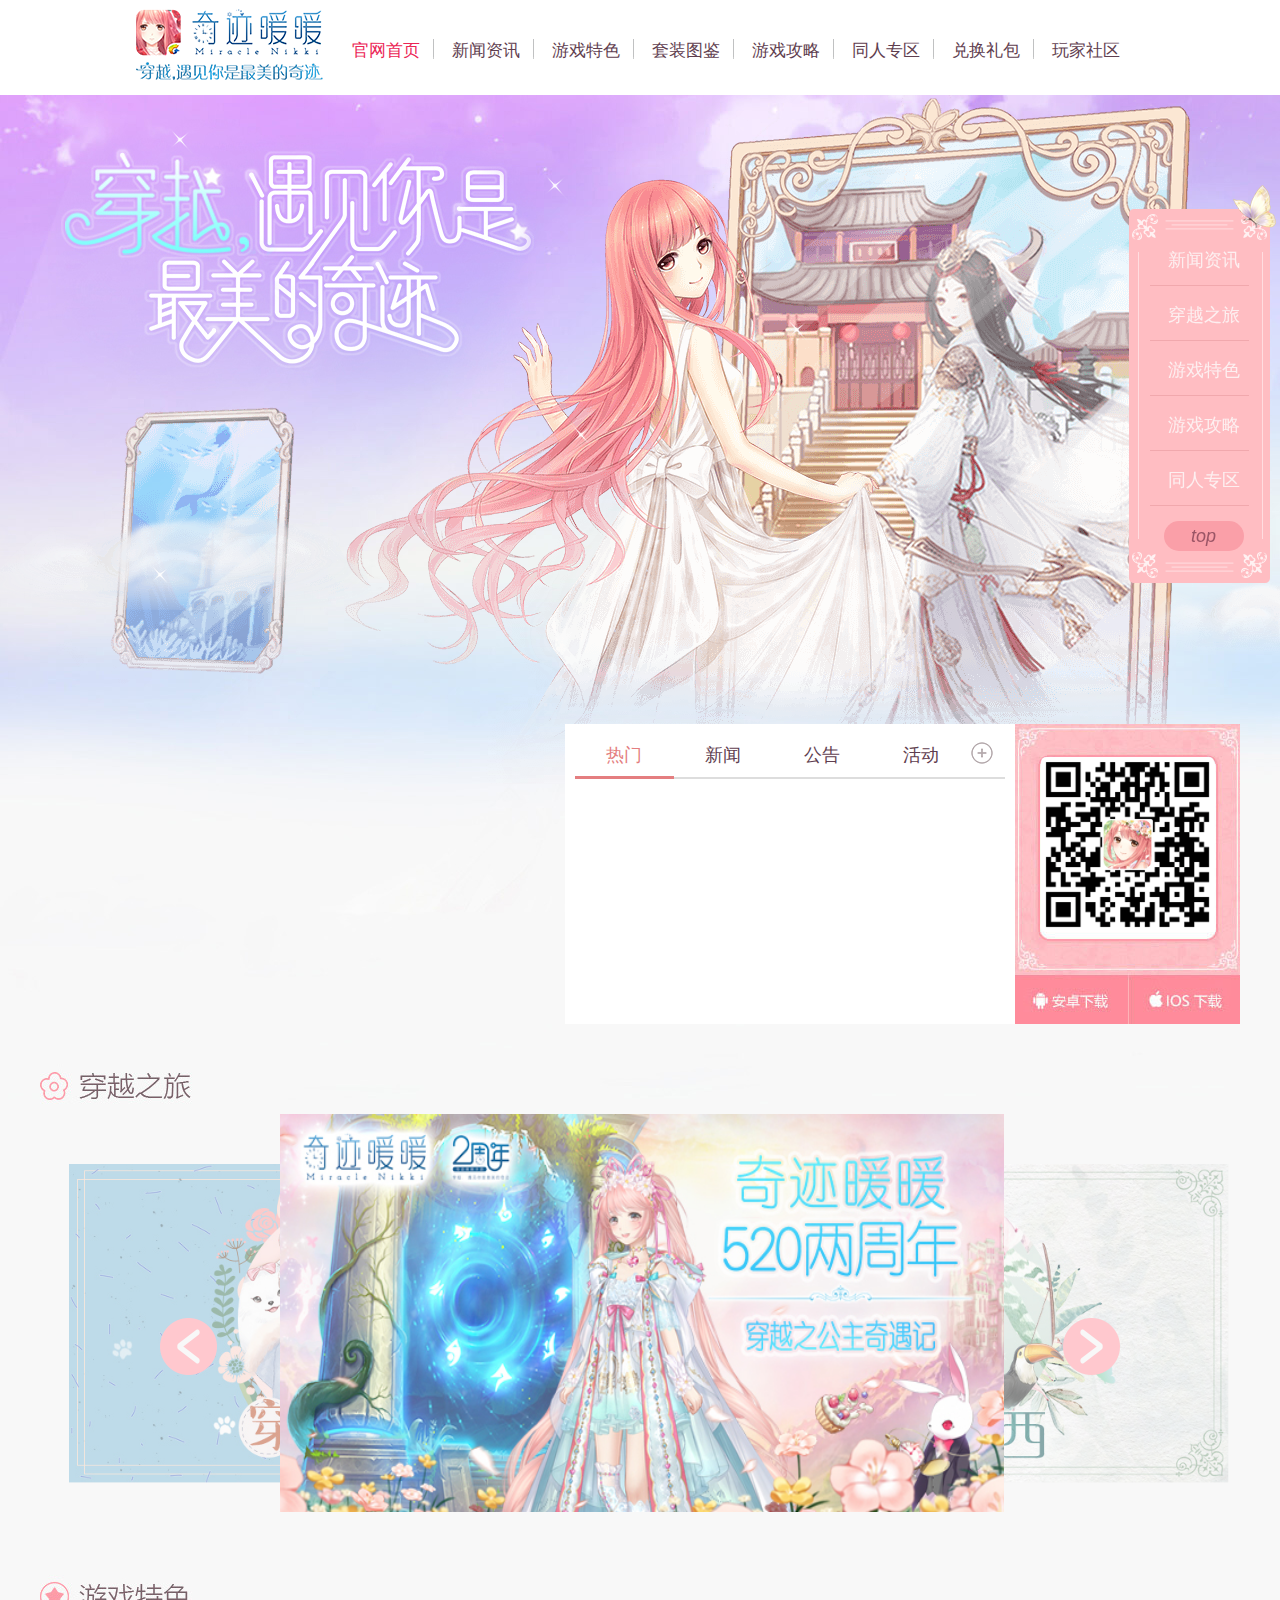
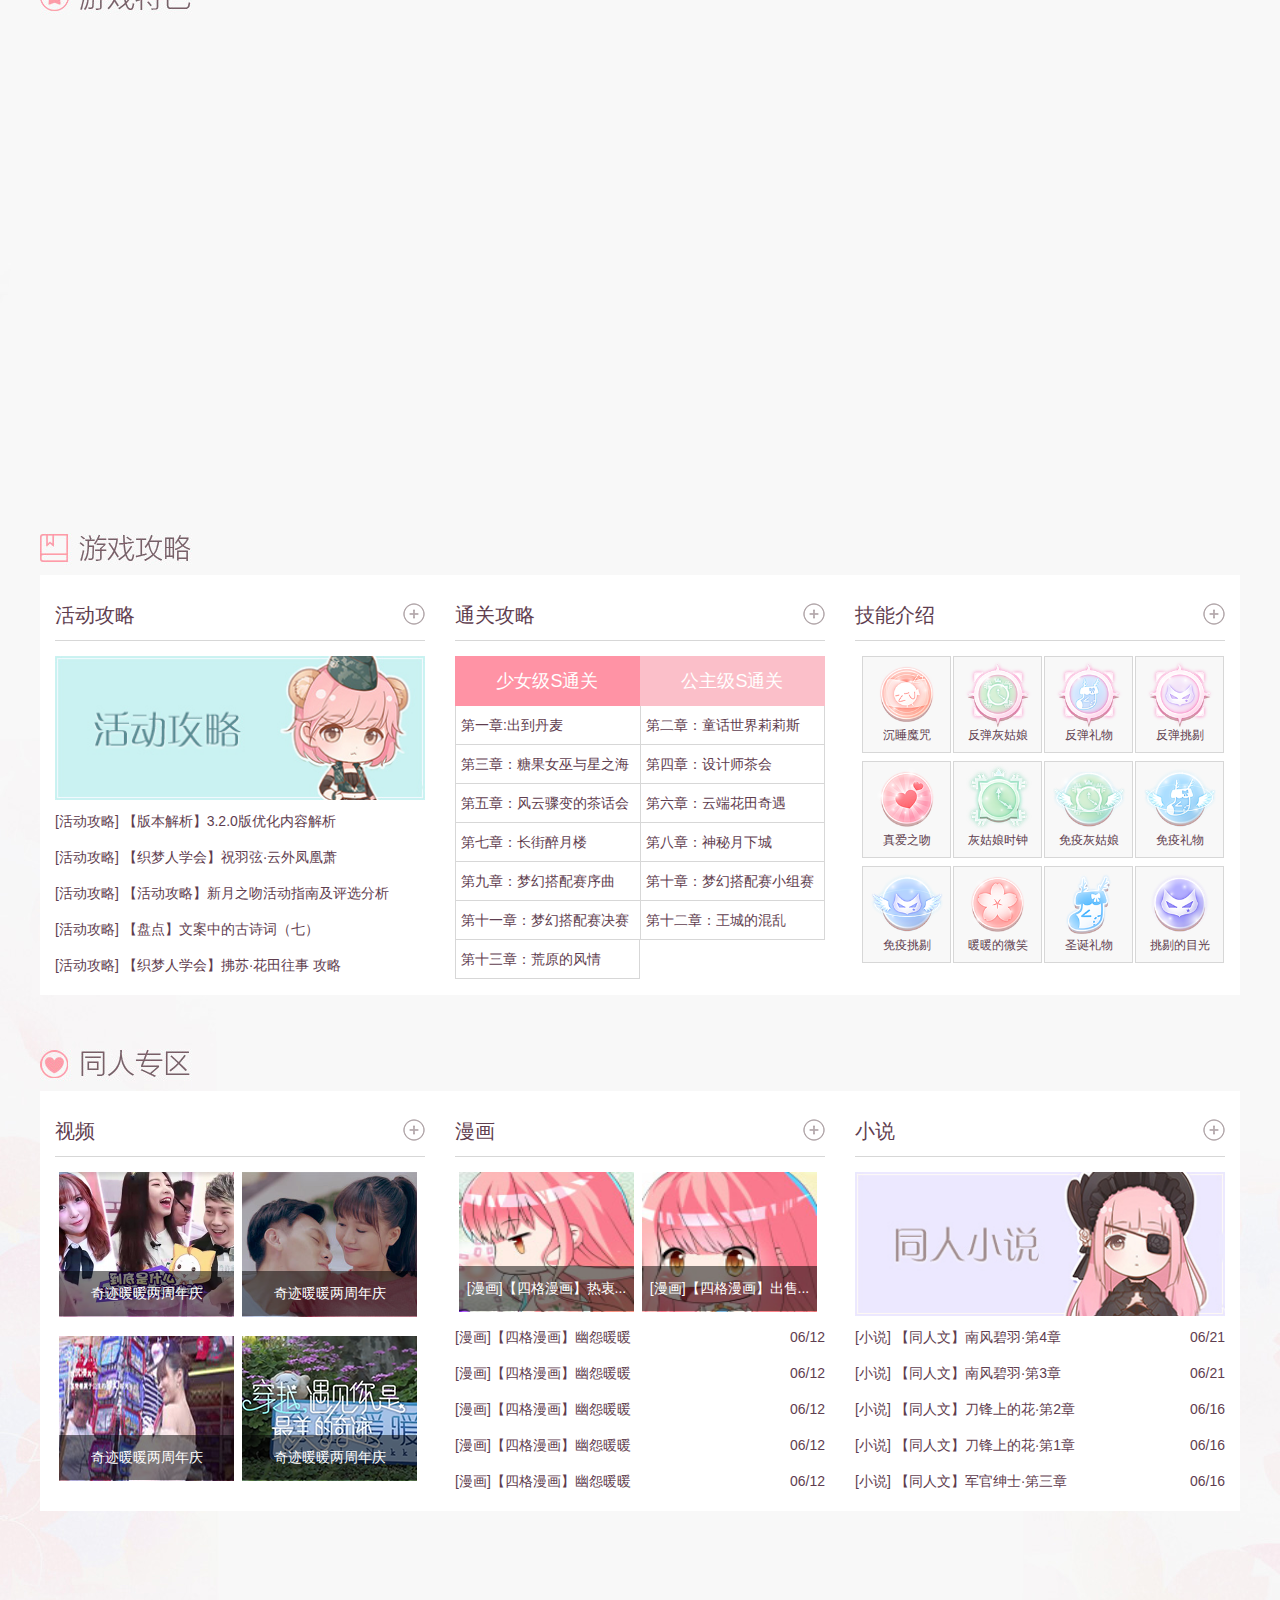
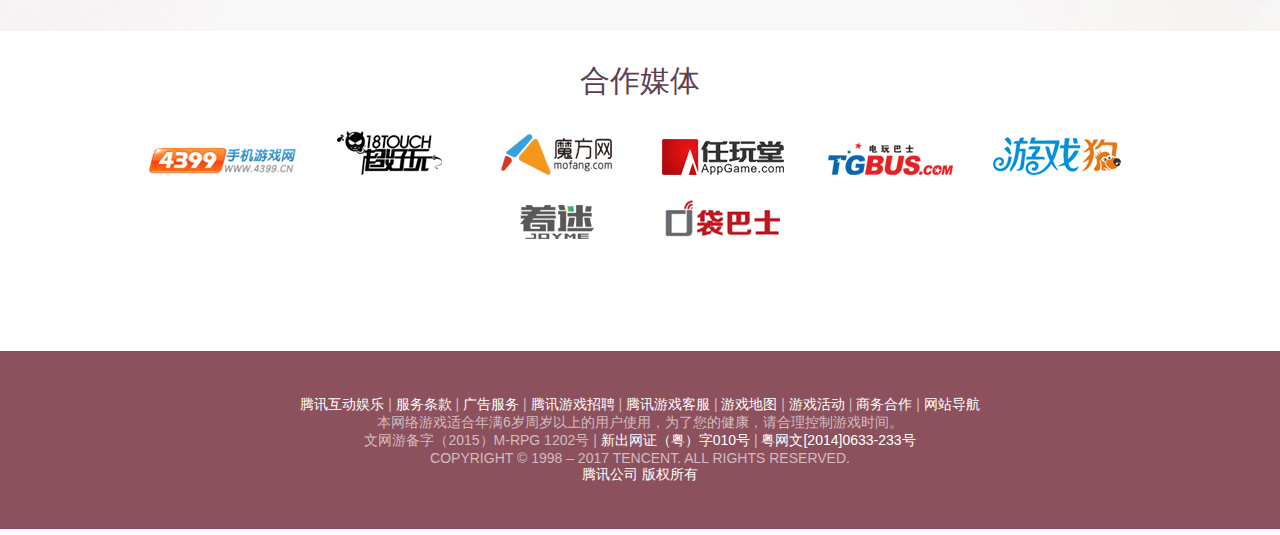
<file: index.html>
<!DOCTYPE html>
<html>
 <head>
   <meta charset="UTF-8">
   <title>奇迹暖暖首页</title>
   <link rel="stylesheet" href="css/common.css">
	 <link rel="stylesheet" href="css/homepage.css">
	 <link rel="stylesheet" href="css/swiper.min.css">
 </head>

 <body>
 	<div class="cherry">
		<img src="image/cherry.png" alt="" id="myCherry">
	</div>
	<div class="sliderBar">
		<ul>
			<li><a href="javascript:;">新闻资讯</a></li>
			<li><a href="javascript:;">穿越之旅</a></li>
			<li><a href="javascript:;">游戏特色</a></li>
			<li><a href="javascript:;">游戏攻略</a></li>
			<li><a href="javascript:;">同人专区</a></li>
			<li><a href="javascript:;"><i>top</i></a></li>
		</ul>
	</div>
	<div class="header">
		<div class="nav">
			<ul data-header="state">
				<li>
					<a href="index.html">
						<img src="image/logo.png" alt="logo">
					</a>
				</li>
				<li><a href="index.html" class="on">官网首页</a><span class="l_line"></span></li>
				<li><a href="news_info.html">新闻资讯</a><span class="l_line"></span></li>
				<li><a href="game_ts.html">游戏特色</a><span class="l_line"></span></li>
				<li><a href="suit_handbook.html">套装图鉴</a><span class="l_line"></span></li>
				<li><a href="game_trick.html">游戏攻略</a><span class="l_line"></span></li>
				<li><a href="aside_works.html">同人专区</a><span class="l_line"></span></li>
				<li><a href="#">兑换礼包</a><span class="l_line"></span></li>
				<li><a href="#">玩家社区</a></li>
			</ul>
		</div>
		<div class="bg">
			<div class="center">
				<div class="mirr"> <img src="image/mirror.png" alt=""></div>
				<div class="kv"> <img src="image/kv-05.png" alt=""></div>
				<div class="star star1"><img src="image/star.png" alt=""></div>
				<div class="star star2"><img src="image/star.png" alt=""></div>
				<div class="star star3"><img src="image/star.png" alt=""></div>
				<div class="star star4"><img src="image/star.png" alt=""></div>
				<div class="star star5"><img src="image/star.png" alt=""></div>
				<div class="star star6"><img src="image/star.png" alt=""></div>
			</div>
		</div>
	</div>
	<!--新闻资讯-->
	<div class="header_news">
		<div class="center">
			<div class="news_list">
				<div class="header_roll">
					<ul class="roll_images" data-toggle="bannerImgs">
						<!--<a href="#" title="大喵领养计划" ><img src="image/news/news04.jpg"></a>-->
					</ul>
					<!--小圆点-->
					<ul class="dots" data-toggle="bannerInds">
						<!--<li title="大喵领养计划" class="on" href="javascript:;"></li>-->
					</ul>
				</div>
				<div class="news_advance">
					<div class="tab">
						<div class="hd">
							<ul  id="news_hd">
								<li class="on"><a href="news_info.html?tp=1" link_bd="hot">热门</a></li>
								<li><a href="news_info.html?tp=2" link_bd="news">新闻</a></li>
								<li><a href="news_info.html?tp=3" link_bd="notice">公告</a></li>
								<li><a href="news_info.html?tp=4" link_bd="activity">活动</a></li>
							</ul>
							<a href="news_info.html"> <img src="image/cmore.png" alt=""></a>
						</div>
						<div class="bd" id="news_bd">
							<ul class="tab-panel dis" data-toggle="hot"></ul>
							<ul class="tab-panel" data-toggle="news"></ul>
							<ul  class="tab-panel" data-toggle="notice"></ul>
							<ul  class="tab-panel" data-toggle="activity"></ul>
						</div>
					</div>
				</div>
				<div class="download">
					<img src="image/download/qr-code.png" alt="">
					<a href="#"></a>
					<a href="#"></a>
				</div>
			</div>
		</div>
	</div>
	<!--穿越之旅-->
	<div class="czyz_cont">
		<div class="center">
			<a class="arrow-left" href="#"><img src="image/btn_r.png"></a>
			<a class="arrow-right" href="#"><img src="image/btn_l.png"></a>
			<div class="swiper-container cy-swiper">
				<div class="swiper-wrapper">
					<div class="swiper-slide">
						<a href="#">
							<img src="image/cy/cy-01.jpg" width="724" height="398">
						</a>
					</div>
					<div class="swiper-slide">
						<a href="#"><img src="image/cy/cy-02.jpg">
						</a>
					</div>
					<div class="swiper-slide">
						<a href="#">
							<img src="image/cy/cy-03.jpg">
						</a>
					</div>
					<div class="swiper-slide">
						<a href="#" >
							<img src="image/cy/cy-04.jpg">
						</a>
					</div>
					<div class="swiper-slide">
						<a href="#" >
							<img src="image/cy/cy-05.jpg">
						</a>
					</div>
					<div class="swiper-slide">
						<a href="#">
							<img src="image/cy/cy-06.jpg">
						</a>
					</div>
					<div class="swiper-slide">
						<a href="#">
							<img src="image/cy/cy-07.jpg">
						</a>
					</div>
				</div>
			</div>
		</div>
	</div>
	<!--游戏特色-->
	<div class="yxts_cont">
		<div class="center">
			<div class="swiper_container">
				<ul data-toggle="trImgs">

				</ul>
				<div class="ts_dots" data-toggle="trInds">

				</div>
			</div>
		</div>
	</div>
	<!--游戏攻略-->
	<div class="yxgl_cont">
		<div class="center">
			<div class="gl_list">
				<div class="li_left">
					<div class="comm_titles">
						<span>活动攻略</span>
						<a href="game_trick.html#jump"><img src="image/cmore.png" alt=""></a>
					</div>
					<div class="comCss gl_top">
						<img src="image/yxgl/gl.jpg" alt="">
					</div>
					<div class="comCss gl-col-list">
						<!--动态生成内容块-->
						<ul>
							<li><a target="_blank" class="f1 type"href="#">[活动攻略]</a>
								<a target="_blank" class="f2 f-info" href="#">
									【版本解析】3.2.0版优化内容解析</a></li>
							<li><a target="_blank" class="f1 type"href="#">[活动攻略]</a>
								<a target="_blank" class="f2 f-info" href="#">
									【织梦人学会】祝羽弦·云外凤凰萧 </a></li>
							<li><a target="_blank" class="f1 type"href="#">[活动攻略]</a>
								<a target="_blank" class="f2 f-info" href="#">
									【活动攻略】新月之吻活动指南及评选分析</a></li>
							<li><a target="_blank" class="f1 type"href="#">[活动攻略]</a>
								<a target="_blank" class="f2 f-info" href="#">
									【盘点】文案中的古诗词（七）</a></li>
							<li><a target="_blank" class="f1 type"href="#">[活动攻略]</a>
								<a target="_blank" class="f2 f-info" href="#">
									【织梦人学会】拂苏·花田往事 攻略</a></li>
						</ul>
					</div>
				</div>
				<div class="li_center">
					<div class="comm_titles">
						<span>通关攻略</span>
						<a href="game_trick.html?maid"><img src="image/cmore.png" alt=""></a>
					</div>
					<div class="hd" id="gl_header">
						<ul>
							<li class="on"><a href="game_trick.html?maid">少女级S通关</a></li>
							<li><a href="game_trick.html?princess">公主级S通关</a></li>
						</ul>
					</div>
					<div class="bd">
						<ul class="tab_pannel dis" id="maid">
							<li><a href="#">第一章:出到丹麦</a></li>
							<li><a href="#">第二章：童话世界莉莉斯</a></li>
							<li><a href="#">第三章：糖果女巫与星之海</a></li>
							<li><a href="#">第四章：设计师茶会</a></li>
							<li><a href="#">第五章：风云骤变的茶话会</a></li>
							<li><a href="#">第六章：云端花田奇遇</a></li>
							<li><a href="#">第七章：长街醉月楼</a></li>
							<li><a href="#">第八章：神秘月下城</a></li>
							<li><a href="#">第九章：梦幻搭配赛序曲</a></li>
							<li><a href="#">第十章：梦幻搭配赛小组赛</a></li>
							<li><a href="#">第十一章：梦幻搭配赛决赛</a></li>
							<li><a href="#">第十二章：王城的混乱</a></li>
							<li><a href="#">第十三章：荒原的风情</a></li>
						</ul>
						<ul class="tab_pannel" id="princess">
							<li><a href="#">第一章:出到丹麦</a></li>
							<li><a href="#">第二章：童话世界莉莉斯</a></li>
							<li><a href="#">第三章：糖果女巫与星之海</a></li>
							<li><a href="#">第四章：设计师茶会</a></li>
							<li><a href="#">第五章：风云骤变的茶话会</a></li>
							<li><a href="#">第六章：云端花田奇遇</a></li>
							<li><a href="#">第七章：长街醉月楼</a></li>
							<li><a href="#">第八章：神秘月下城</a></li>
							<li><a href="#">第九章：梦幻搭配赛序曲</a></li>
							<li><a href="#">第十章：梦幻搭配赛小组赛</a></li>
							<li><a href="#">第十一章：梦幻搭配赛决赛</a></li>
							<li><a href="#">第十二章：王城的混乱</a></li>
							<li><a href="#">第十三章：荒原的风情</a></li>
						</ul>
					</div>
				</div>
				<div class="li_right">
					<div class="comm_titles">
						<span>技能介绍</span>
						<a href="game_trick.html?jn"><img src="image/cmore.png" alt=""></a>
					</div>
					<div class="jnjs">
						<ul>
							<li><a href="game_trick.html?jn"><img src="image/yxgl/01.png" alt=""><span>沉睡魔咒</span></a></li>
							<li><a href="game_trick.html?jn"><img src="image/yxgl/02.png" alt=""><span>反弹灰姑娘</span></a></li>
							<li><a href="game_trick.html?jn"><img src="image/yxgl/03.png" alt=""><span>反弹礼物</span></a></li>
							<li><a href="game_trick.html?jn"><img src="image/yxgl/04.png" alt=""><span>反弹挑剔</span></a></li>
							<li><a href="game_trick.html?jn"><img src="image/yxgl/05.png" alt=""><span>真爱之吻</span></a></li>
							<li><a href="game_trick.html?jn"><img src="image/yxgl/06.png" alt=""><span>灰姑娘时钟</span></a></li>
							<li><a href="game_trick.html?jn"><img src="image/yxgl/07.png" alt=""><span>免疫灰姑娘</span></a></li>
							<li><a href="game_trick.html?jn"><img src="image/yxgl/08.png" alt=""><span>免疫礼物</span></a></li>
							<li><a href="game_trick.html?jn"><img src="image/yxgl/09.png" alt=""><span>免疫挑剔</span></a></li>
							<li><a href="game_trick.html?jn"><img src="image/yxgl/10.png" alt=""><span>暖暖的微笑</span></a></li>
							<li><a href="game_trick.html?jn"><img src="image/yxgl/11.png" alt=""><span>圣诞礼物</span></a></li>
							<li><a href="game_trick.html?jn"><img src="image/yxgl/12.png" alt=""><span>挑剔的目光</span></a></li>
						</ul>
					</div>
				</div>
			</div>
		</div>
	</div>
	<!--同人专区-->
	<div class="trzq_cont">
		<div class="center">
			<div class="tr_list">
				<div class="li_left">
					<div class="comm_titles">
						<span>视频</span>
						<a href="#"><img src="image/cmore.png" alt=""></a>
					</div>
					<div class="videos">
						<ul>
							<li>
								<div></div>
								<a href="#">
									<img src="image/trzq/video/v1.jpg" alt="">
									<span>奇迹暖暖两周年庆</span>
								</a>
							</li>
							<li>
								<div></div>
								<a href="#">
									<img src="image/trzq/video/v2.jpg" alt="">
									<span>奇迹暖暖两周年庆</span>
								</a>
							</li>
							<li>
								<div></div>
								<a href="#">
									<img src="image/trzq/video/v3.jpg" alt="">
									<span>奇迹暖暖两周年庆</span>
								</a>
							</li>
							<li>
								<div></div>
								<a href="#">
									<img src="image/trzq/video/v4.png" alt="">
									<span>奇迹暖暖两周年庆</span>
								</a>
							</li>
						</ul>
					</div>
				</div>
				<div class="li_center">
					<div class="comm_titles">
						<span>漫画</span>
						<a href="#"><img src="image/cmore.png" alt=""></a>
					</div>
					<div class="content_pic">
						<ul>
							<li>
								<img src="image/caricature/caric01.jpg" alt="">
                                <span data-toggle="textCtrl">[漫画]【四格漫画】热衷...</span>
							</li>
                            <li>
                                <img src="image/caricature/caric02.jpg" alt="">
                                <span data-toggle="textCtrl" onload="ctrlText()">[漫画]【四格漫画】出售道具</span>
                            </li>
						</ul>
					</div>
					<div class="comCss des_list">
                        <ul>
                            <li><a href="#">[漫画]</a><a href="#">【四格漫画】幽怨暖暖</a><span>06/12</span> </li>
                            <li><a href="#">[漫画]</a><a href="#">【四格漫画】幽怨暖暖</a><span>06/12</span> </li>
                            <li><a href="#">[漫画]</a><a href="#">【四格漫画】幽怨暖暖</a><span>06/12</span> </li>
                            <li><a href="#">[漫画]</a><a href="#">【四格漫画】幽怨暖暖</a><span>06/12</span> </li>
                            <li><a href="#">[漫画]</a><a href="#">【四格漫画】幽怨暖暖</a><span>06/12</span> </li>
                        </ul>
                    </div>
				</div>
				<div class="li_right">
					<div class="comm_titles">
						<span>小说</span>
						<a href="#"><img src="image/cmore.png" alt=""></a>
					</div>
					<div class="comCss tr_top">
						<img src="image/trzq/novel/tr.jpg" alt="">
					</div>
					<div class="comCss tr-col-list">
						<!--动态生成内容块-->
						<ul>
							<li>
                                <a href="#">[小说]</a>
                                <a href="#">【同人文】南风碧羽·第4章</a>
                                <span>06/21</span>
                            </li>
                            <li>
                                <a href="#">[小说]</a>
                                <a href="#">【同人文】南风碧羽·第3章</a>
                                <span>06/21</span>
                            </li>
                            <li>
                                <a href="#">[小说]</a>
                                <a href="#">【同人文】刀锋上的花·第2章</a>
                                <span>06/16</span>
                            </li>
                            <li>
                                <a href="#">[小说]</a>
                                <a href="#">【同人文】刀锋上的花·第1章</a>
                                <span>06/16</span>
                            </li>
                            <li>
                                <a href="#">[小说]</a>
                                <a href="#">【同人文】军官绅士·第三章</a>
                                <span>06/16</span>
                            </li>
						</ul>
					</div>
				</div>
			</div>
		</div>
	</div>
	<!--合作媒体-->
	<div class="hzmt_cont">
		<div class="text">
			<p>合作媒体</p>
		</div>
		<ul class="hzmt">
			<li><a href="javascript:;"><img src="image/hzmt/4399.png"></a></li>
			<li><a href="javascript:;"><img src="image/hzmt/chw.png"></a></li>
			<li><a href="javascript:;"><img src="image/hzmt/mf.png"></a></li>
			<li><a href="javascript:;"><img src="image/hzmt/rwt.png"></a></li>
			<li><a href="javascript:;"><img src="image/hzmt/tgbus.png"></a></li>
			<li><a href="javascript:;"><img src="image/hzmt/yxg.png"></a></li>
		</ul>
		<ul class="hzmt">
			<li><a href="javascript:;"><img src="image/hzmt/zm.png"></a></li>
			<li><a href="javascript:;"><img src="image/hzmt/kdbs.png"></a></li>
		</ul>
	</div>
	<div id="footer">
		<div id="foo_details">
		  <p>
			<a href="http://ieg.tencent.com" target="_blank">腾讯互动娱乐</a> | <a href="http://game.qq.com/contract.shtml" target="_blank">服务条款</a> | <a href="http://adver.qq.com/" target="_blank">广告服务</a> | <a href="http://game.qq.com/hr/" target="_blank">腾讯游戏招聘</a> | <a href="http://service.qq.com/" target="_blank">腾讯游戏客服</a> | <a href="http://game.qq.com/gnav" target="_blank">游戏地图</a> | <a href="http://tgact.qq.com/" target="_blank">游戏活动</a> | <a href="http://game.qq.com/brand/business.htm" target="_blank">商务合作</a> | <a href="http://www.qq.com/map/" target="_blank">网站导航</a>
		  </p>
		  <p>本网络游戏适合年满6岁周岁以上的用户使用，为了您的健康，请合理控制游戏时间。</p>
		  <p>文网游备字（2015）M-RPG 1202号 | <a target="_blank" href="http://game.qq.com/culture2.htm">新出网证（粤）字010号</a> |
            <a target="_blank" href="http://game.qq.com/culture.htm">粤网文[2014]0633-233号</a></p>
			<p class="e">COPYRIGHT © 1998 – 2017 TENCENT. ALL RIGHTS RESERVED.</p>
			<p><a href="http://www.tencent.com/law/mo_law.shtml?/law/copyright.htm" target="_blank">腾讯公司
            版权所有</a>

        </p>
		</div>
	</div>
	<script src="js/jquery-3.2.1.js"></script>
	<script src="js/homepage.js"></script>
	<script src="js/swiper.min.js"></script>
	<script>
        $(function(){
            $('.cherry').Cherry_Blossoms({
                ele:'.cherry',//切换对象
                is_Cherry:true,//是否生成樱花
                image_min:30,//花瓣最小宽度和高度
                image_max:60,//花瓣最大宽度和高度
                time_min:10000,//花瓣最快下坠时间
                time_max:40000,//花瓣最慢下坠时间
                interval:500//花瓣生成时间间隔
			})
        });
	</script>
	<script>
        var mySwiper3 = new Swiper('.cy-swiper',{
            centeredSlides: true,
            slidesPerView: 3,
            loop:true,
            speed:300,
            mousewheelControl:false,
//            autoplay:3000
        });
        $('.arrow-left').on('click', function(e){
            e.preventDefault();
            mySwiper3.swipePrev()
        });
        $('.arrow-right').on('click', function(e){
            e.preventDefault();
            mySwiper3.swipeNext()
        })
	</script>
 </body>
</html>
</file>
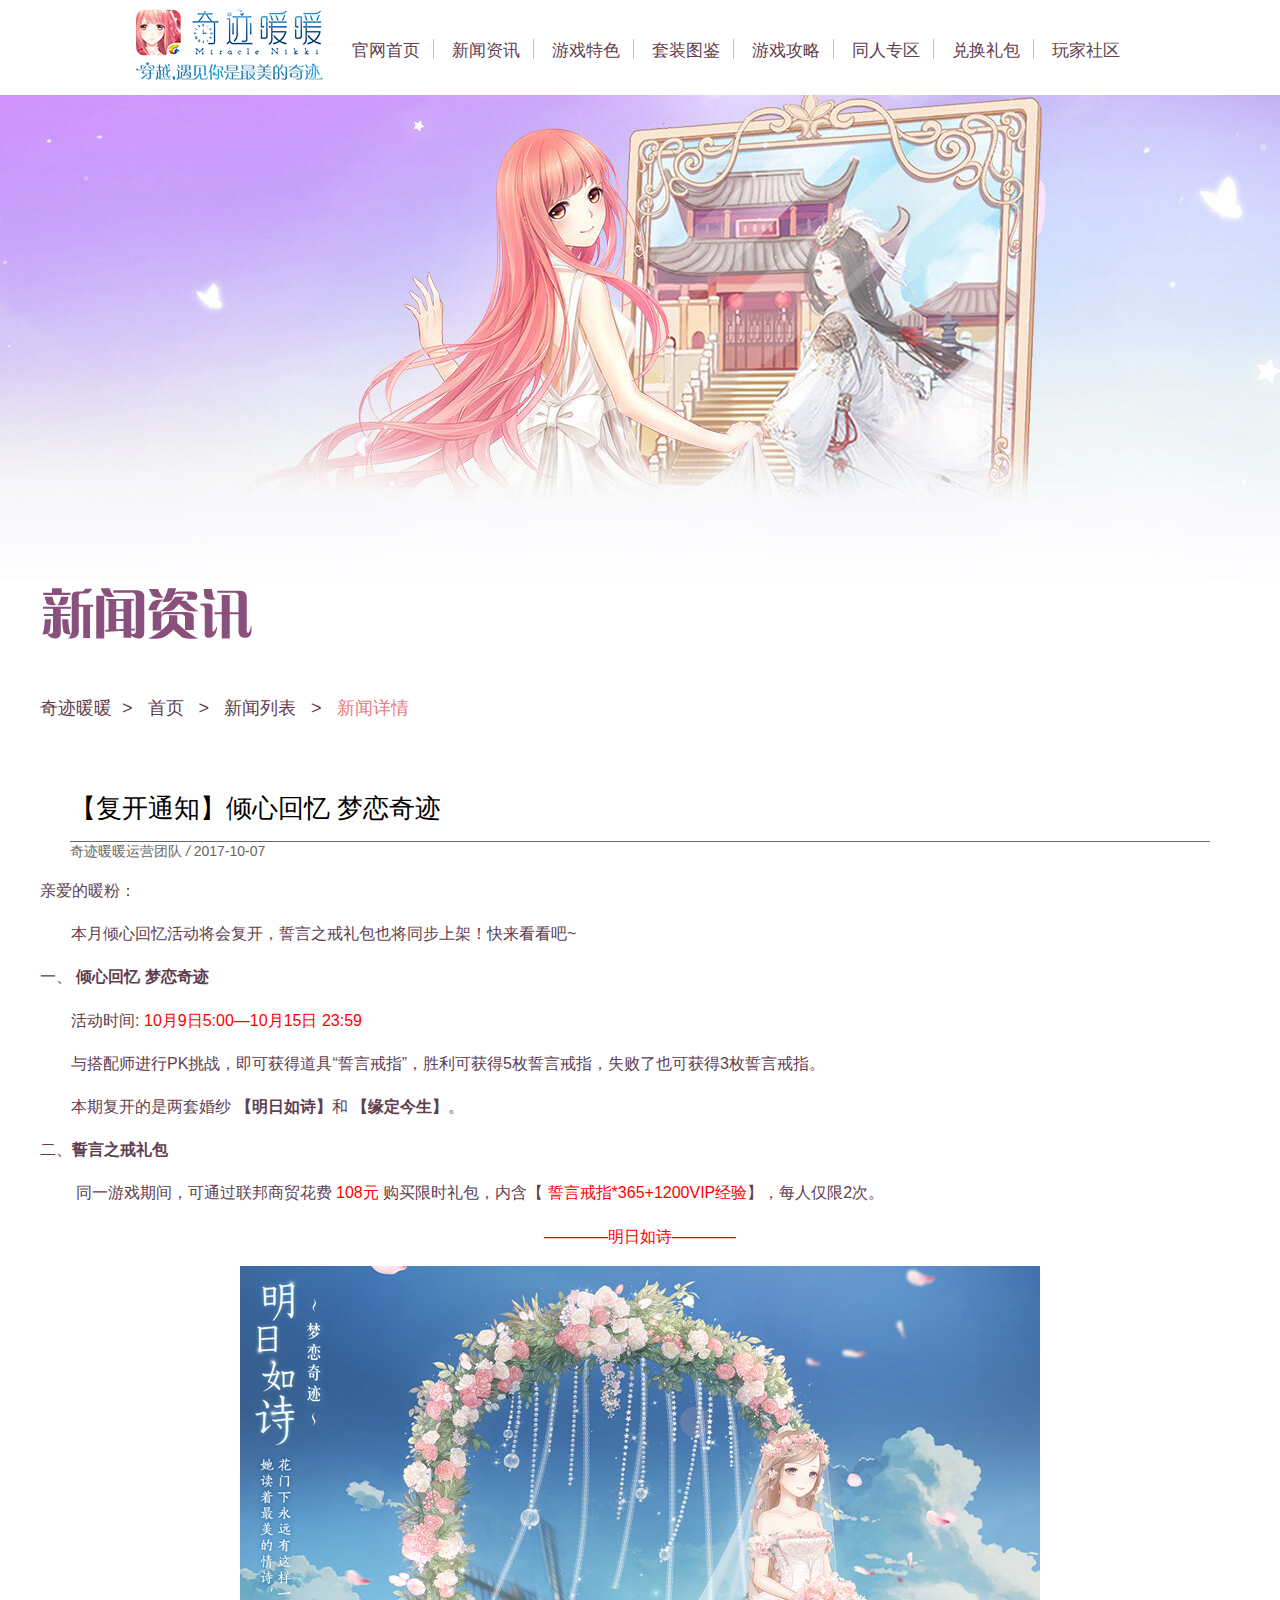
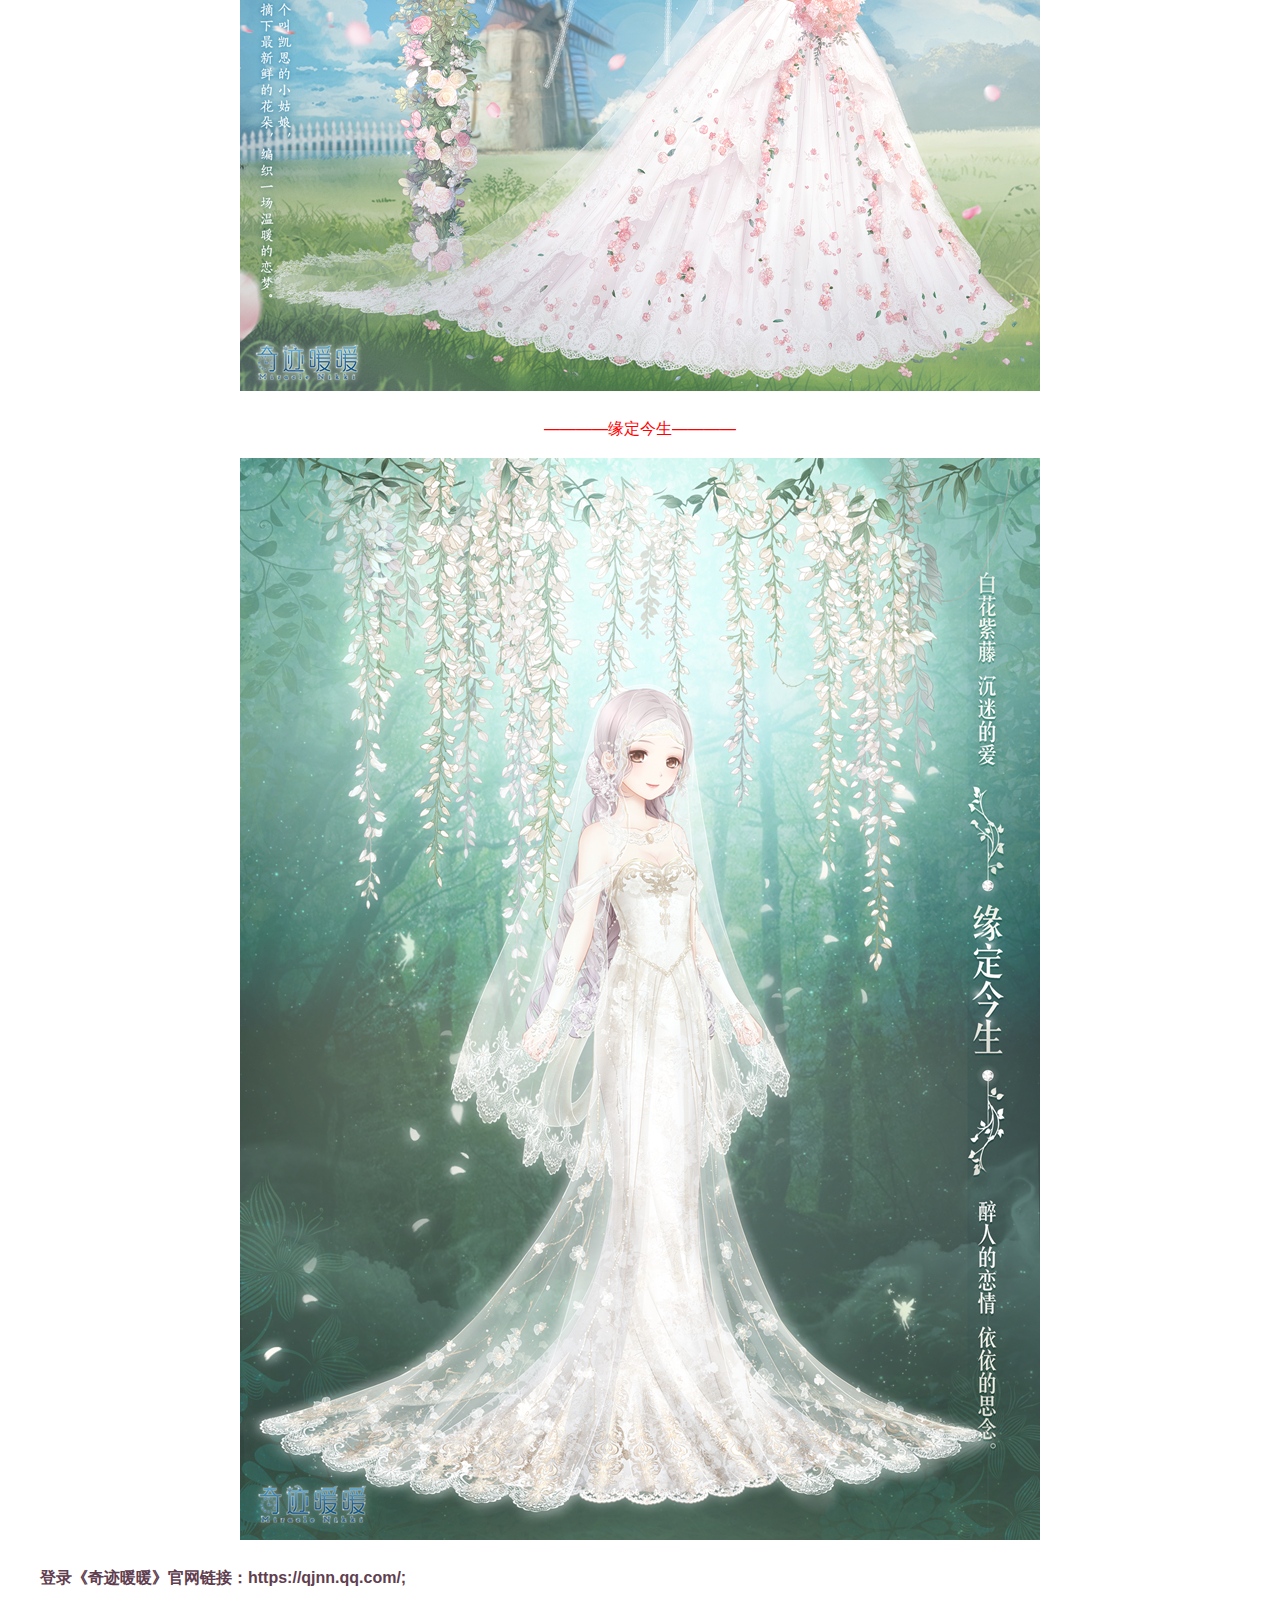
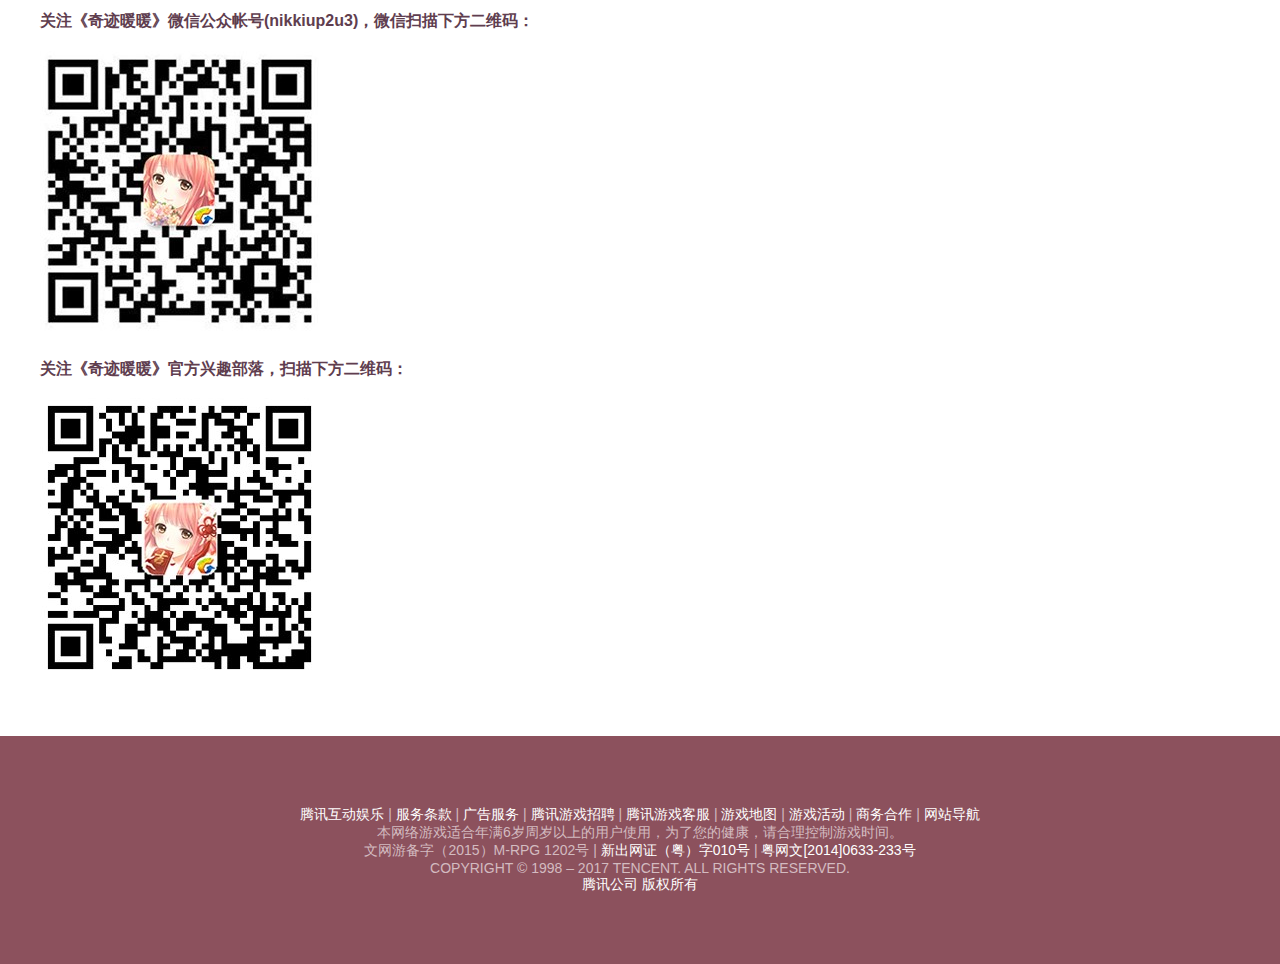
<file: 20171007.html>
<!DOCTYPE html>
<html lang="en">
<head>
    <meta charset="UTF-8">
    <title>【复开通知】倾心回忆 梦恋奇迹</title>
    <link rel="stylesheet" href="css/common.css">
    <link rel="stylesheet" href="css/newsComm.css">
</head>
<body>
<div id="header">动态加载页头</div>
<div class="main_bd">
    <div class="nav_title"></div>
    <!--面包屑导航-->
    <p class="head-route">
        奇迹暖暖&nbsp;&nbsp;>&nbsp;&nbsp;
        <a href="index.html" target="_self">首页</a>
        &nbsp;&nbsp;>&nbsp;&nbsp;
        <a href="news_info.html" target="_self">新闻列表</a>
        &nbsp;&nbsp;>&nbsp;&nbsp;
        <span>新闻详情</span>
    </p>

    <div class="hd">
        <p class="title">【复开通知】倾心回忆 梦恋奇迹</p>
        <p class="info">
            <span>奇迹暖暖运营团队</span> <i>/</i>
            <span>2017-10-07</span>
        </p>
    </div>
    <div class="context">
        <p>亲爱的暖粉：</p>
        <p>
            <span> &nbsp; &nbsp; &nbsp; &nbsp;本月倾心回忆活动将会复开，誓言之戒礼包也将同步上架！快来看看吧~</span>
        </p>
        <p></p>
       <p>
           <span> 一、</span>
           <strong>倾心回忆 梦恋奇迹</strong>
       </p>
        <p>
            &nbsp; &nbsp; &nbsp; &nbsp;活动时间:
            <span class="red">10月9日5:00—10月15日 23:59</span>
        </p>
        <p>
            &nbsp; &nbsp; &nbsp; &nbsp;与搭配师进行PK挑战，即可获得道具“誓言戒指”，胜利可获得5枚誓言戒指，失败了也可获得3枚誓言戒指。
        </p>
        <p>
            <span> &nbsp; &nbsp; &nbsp; &nbsp;本期复开的是两套婚纱 <strong>【明日如诗】</strong>和 <strong>【缘定今生】</strong>。</span>
        </p>
        <p></p>
        <p>二、<strong>誓言之戒礼包</strong></p>
        <p>
            &nbsp; &nbsp; &nbsp; &nbsp;
            同一游戏期间，可通过联邦商贸花费 <span class="red">108元</span>
            购买限时礼包，内含【 <span class="red">誓言戒指*365+1200VIP经验</span>】，每人仅限2次。
        </p>
        <p class="center">
            <span class="red">————明日如诗————</span>
        </p>
        <p class="center">
            <img src="image/news/news_details/20171007-1.jpg" alt="">
        </p>
        <p class="center">
            <span class="red">————缘定今生————</span>
        </p>
        <p class="center">
            <img src="image/news/news_details/20171007-2.jpg" alt="">
        </p>
        <div data-load="commInfo"></div>
    </div>
</div>
<div id="footer">动态加载页尾</div>
<script src="js/jquery-3.2.1.js"></script>
<script src="js/headerAndFooter.js"></script>
<script src="js/commInfo.js"></script>
</body>
</html>
</file>
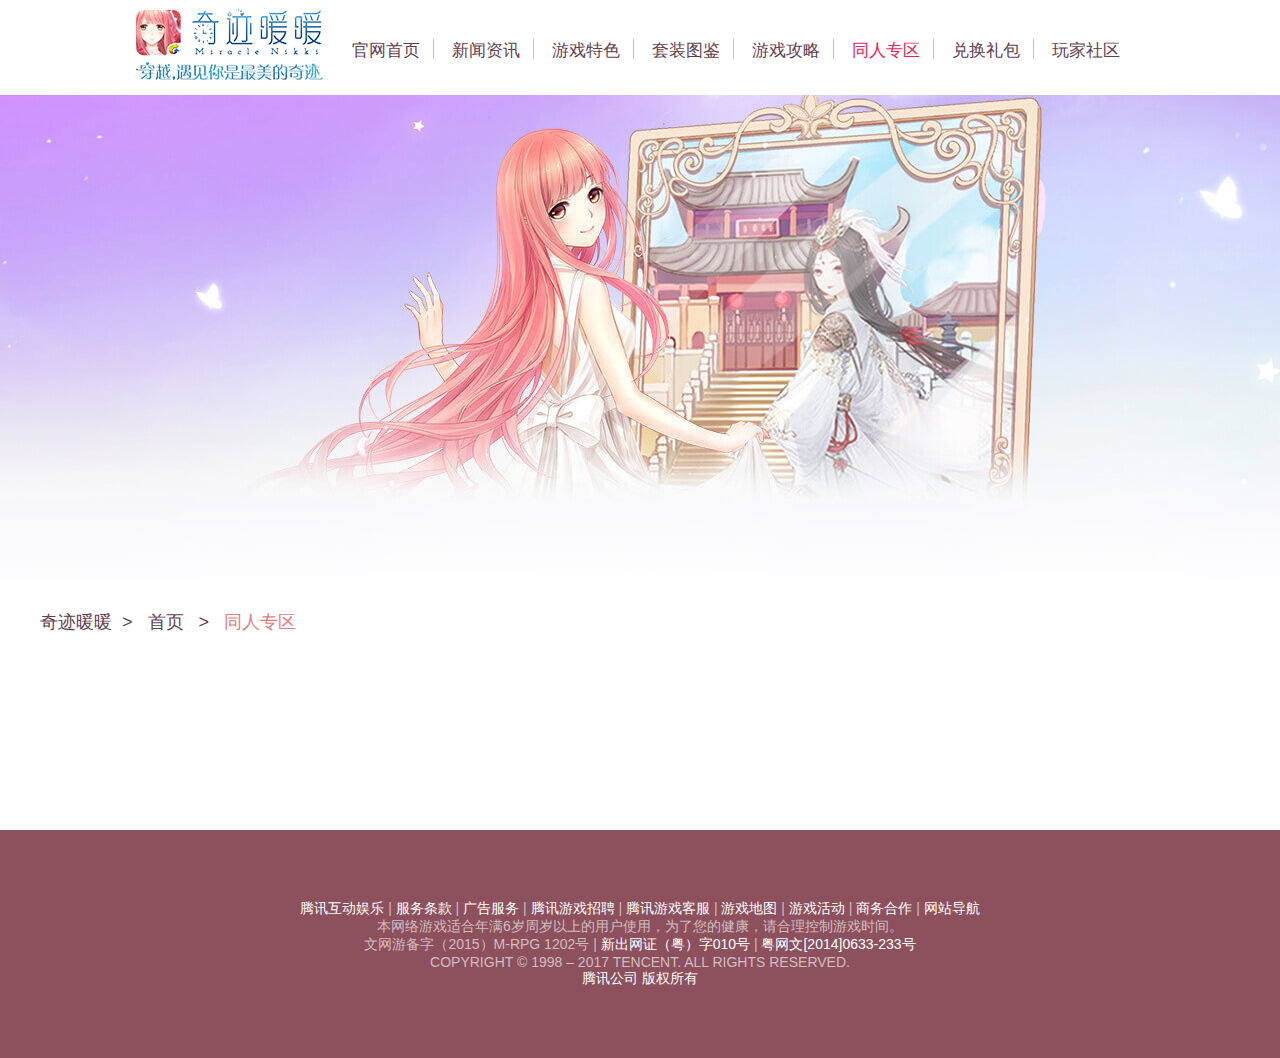
<file: aside_works.html>
<!DOCTYPE html>
<html lang="en">
<head>
    <meta charset="UTF-8">
    <title>同人专区</title>
    <link rel="stylesheet" href="css/common.css">
    <link rel="stylesheet" href=" ">
</head>
<body>
<div id="header">动态加载页头</div>
<div class="main_bd">
    <div class="nav_title"></div>
    <!--面包屑导航-->
    <p class="head-route">
        奇迹暖暖&nbsp;&nbsp;>&nbsp;&nbsp;
        <a href="index.html" target="_self">首页</a>
        &nbsp;&nbsp;>&nbsp;&nbsp;
        <span>同人专区</span>
    </p>

</div>
<div id="footer">动态加载页尾</div>
<script src="js/jquery-3.2.1.js"></script>
<script src="js/headerAndFooter.js"></script>
</body>
</html>
</file>
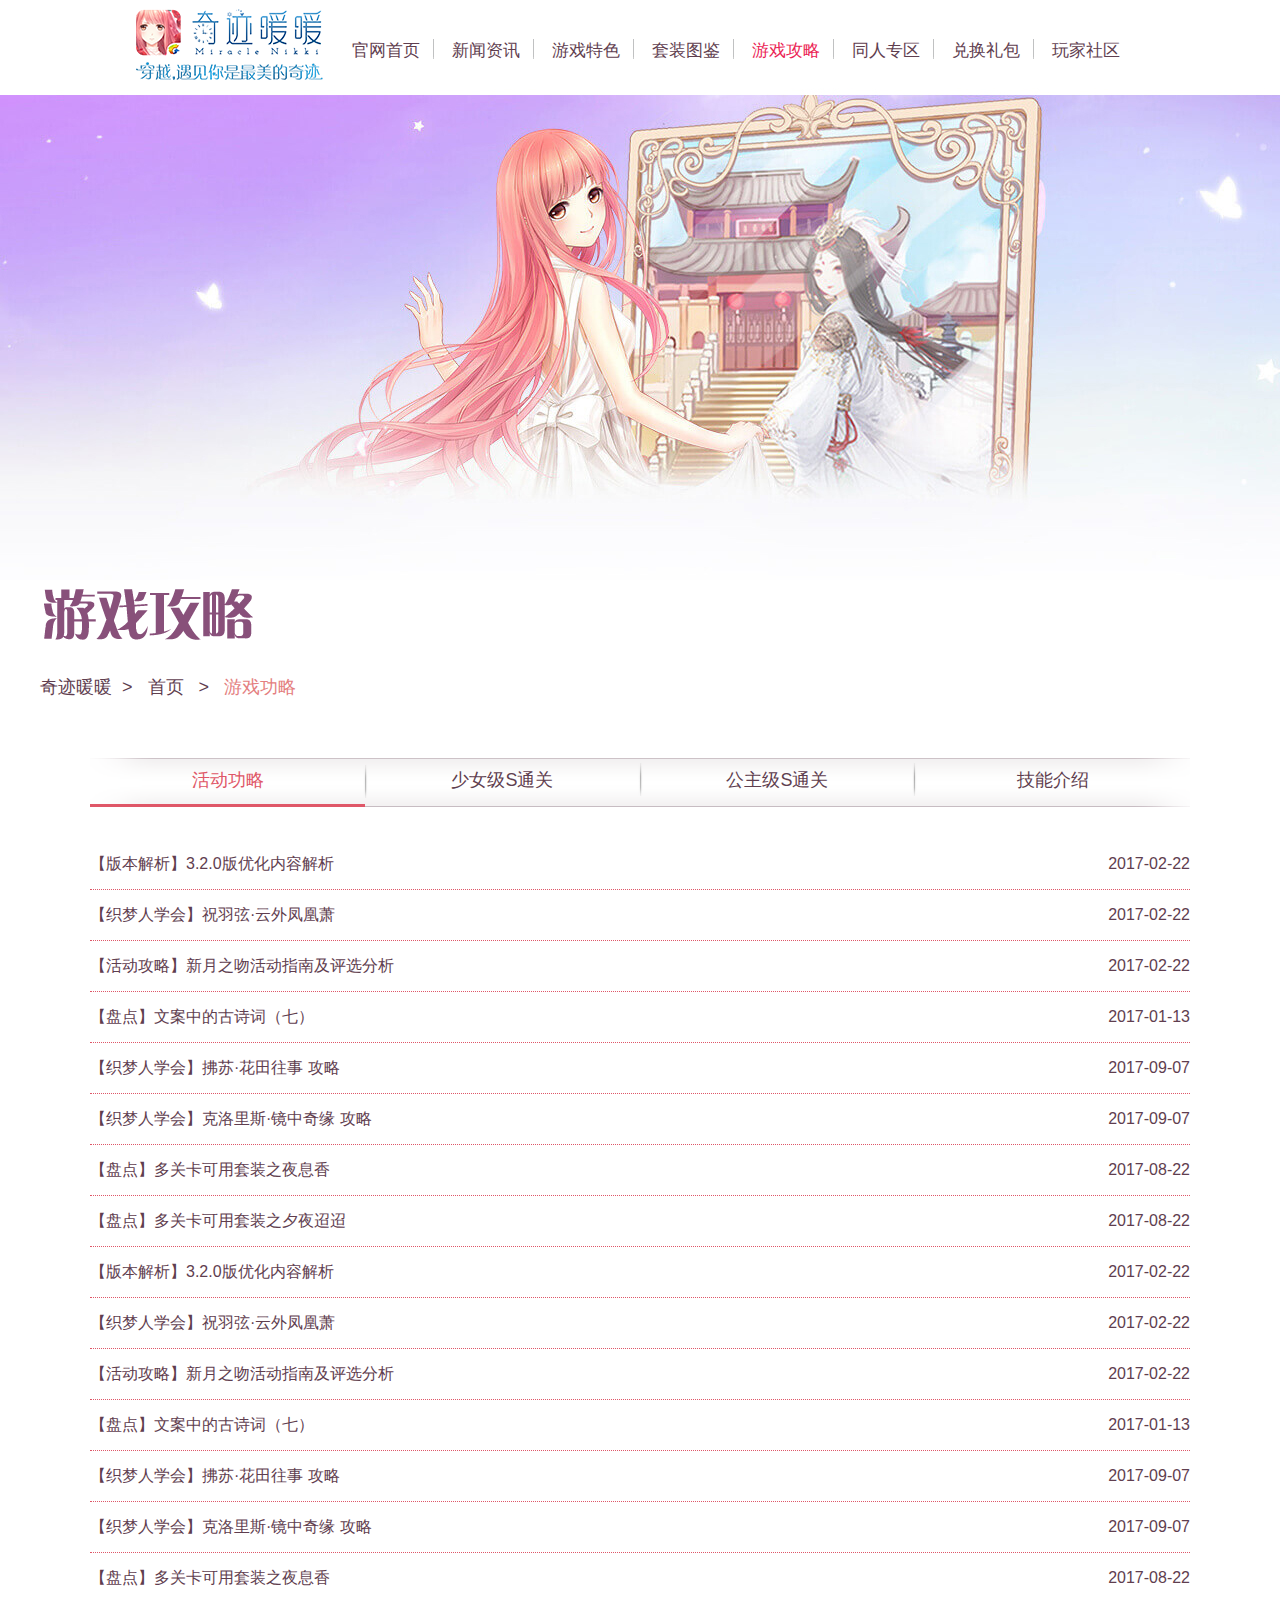
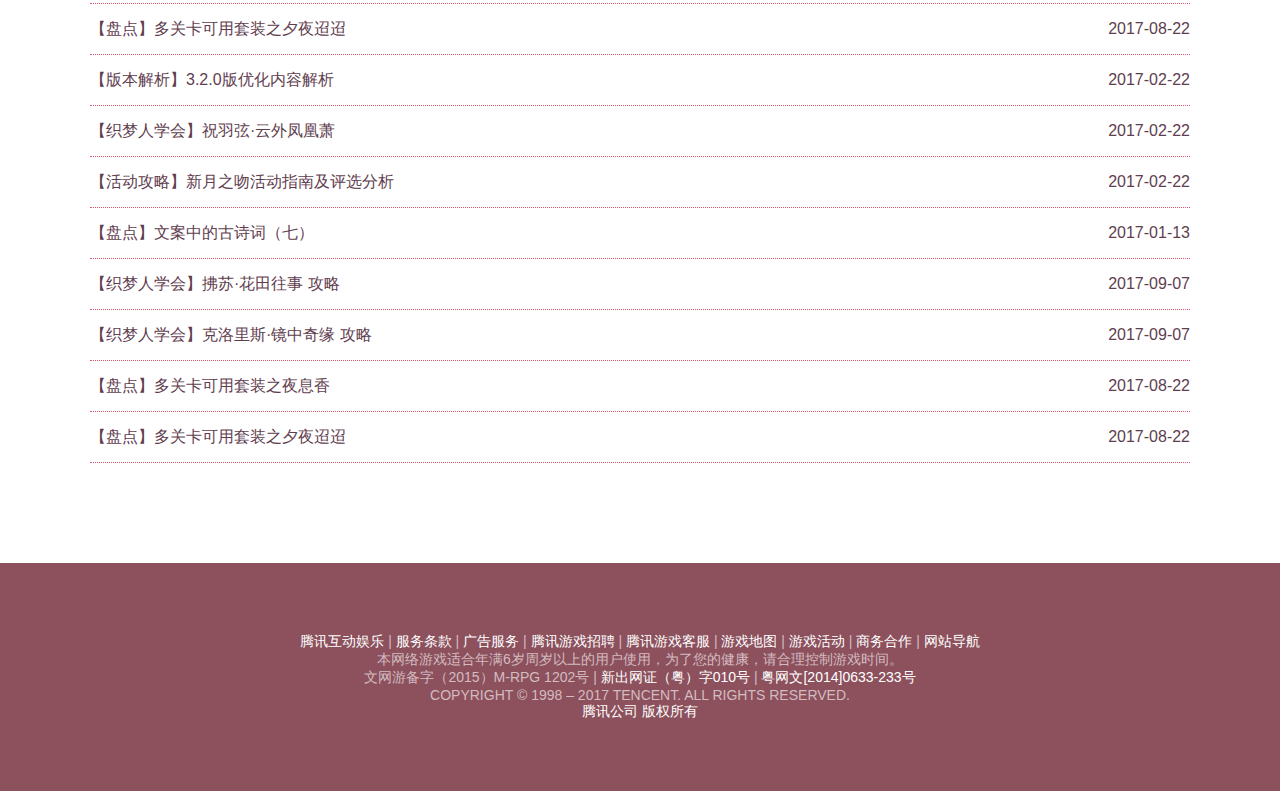
<file: game_trick.html>
<!DOCTYPE html>
<html lang="en">
<head>
    <meta charset="UTF-8">
    <title>游戏攻略</title>
    <link rel="stylesheet" href="css/common.css">
    <link rel="stylesheet" href="css/game_trick.css">
</head>
<body>
<div id="header">动态加载页头</div>
<div class="main_bd">
    <div class="nav_title" id="jump"></div>
    <!--面包屑导航-->
    <p class="head-route">
        奇迹暖暖&nbsp;&nbsp;>&nbsp;&nbsp;
        <a href="index.html" target="_self">首页</a>
        &nbsp;&nbsp;>&nbsp;&nbsp;
        <span>游戏功略</span>
    </p>
    <div class="trick_list">
        <ul class="trick_hd" id="trick_hd">
            <li class="on"><a href="javascript:;">活动功略</a></li>
            <li><a href="javascript:;">少女级S通关</a></li>
            <li><a href="javascript:;">公主级S通关</a></li>
            <li><a href="javascript:;">技能介绍</a></li>
        </ul>
        <div class="trick_bd">
            <ul class="tab-panel">
                <li>
                    <a href="#">【版本解析】3.2.0版优化内容解析</a>
                    <span>2017-02-22</span>
                </li>
                <li>
                    <a href="#">【织梦人学会】祝羽弦·云外凤凰萧</a>
                    <span>2017-02-22</span>
                </li>
                <li>
                    <a href="#">【活动攻略】新月之吻活动指南及评选分析</a>
                    <span>2017-02-22</span>
                </li>
                <li>
                    <a href="#">【盘点】文案中的古诗词（七）</a>
                    <span>2017-01-13</span>
                </li>
                <li>
                    <a href="#">【织梦人学会】拂苏·花田往事 攻略</a>
                    <span>2017-09-07</span>
                </li>
                <li>
                    <a href="#">【织梦人学会】克洛里斯·镜中奇缘 攻略</a>
                    <span>2017-09-07</span>
                </li>
                <li>
                    <a href="#">【盘点】多关卡可用套装之夜息香</a>
                    <span>2017-08-22</span>
                </li>
                <li>
                    <a href="#">【盘点】多关卡可用套装之夕夜迢迢</a>
                    <span>2017-08-22</span>
                </li>
                <li>
                    <a href="#">【版本解析】3.2.0版优化内容解析</a>
                    <span>2017-02-22</span>
                </li>
                <li>
                    <a href="#">【织梦人学会】祝羽弦·云外凤凰萧</a>
                    <span>2017-02-22</span>
                </li>
                <li>
                    <a href="#">【活动攻略】新月之吻活动指南及评选分析</a>
                    <span>2017-02-22</span>
                </li>
                <li>
                    <a href="#">【盘点】文案中的古诗词（七）</a>
                    <span>2017-01-13</span>
                </li>
                <li>
                    <a href="#">【织梦人学会】拂苏·花田往事 攻略</a>
                    <span>2017-09-07</span>
                </li>
                <li>
                    <a href="#">【织梦人学会】克洛里斯·镜中奇缘 攻略</a>
                    <span>2017-09-07</span>
                </li>
                <li>
                    <a href="#">【盘点】多关卡可用套装之夜息香</a>
                    <span>2017-08-22</span>
                </li>
                <li>
                    <a href="#">【盘点】多关卡可用套装之夕夜迢迢</a>
                    <span>2017-08-22</span>
                </li>
                <li>
                    <a href="#">【版本解析】3.2.0版优化内容解析</a>
                    <span>2017-02-22</span>
                </li>
                <li>
                    <a href="#">【织梦人学会】祝羽弦·云外凤凰萧</a>
                    <span>2017-02-22</span>
                </li>
                <li>
                    <a href="#">【活动攻略】新月之吻活动指南及评选分析</a>
                    <span>2017-02-22</span>
                </li>
                <li>
                    <a href="#">【盘点】文案中的古诗词（七）</a>
                    <span>2017-01-13</span>
                </li>
                <li>
                    <a href="#">【织梦人学会】拂苏·花田往事 攻略</a>
                    <span>2017-09-07</span>
                </li>
                <li>
                    <a href="#">【织梦人学会】克洛里斯·镜中奇缘 攻略</a>
                    <span>2017-09-07</span>
                </li>
                <li>
                    <a href="#">【盘点】多关卡可用套装之夜息香</a>
                    <span>2017-08-22</span>
                </li>
                <li>
                    <a href="#">【盘点】多关卡可用套装之夕夜迢迢</a>
                    <span>2017-08-22</span>
                </li>
            </ul>
            <div class="tg maid" style="display:none" >
                <span>第十三章荒原的风情</span>
                <ul>
                    <li><a href="#">少女13-支线3</a></li>
                    <li><a href="#">少女13-支线2</a></li>
                    <li><a href="#">少女13-支线1</a></li>
                    <li><a href="#">少女13-9</a></li>
                    <li><a href="#">少女13-8</a></li>
                    <li><a href="#">少女13-7</a></li>
                    <li><a href="#">少女13-6</a></li>
                    <li><a href="#">少女13-5</a></li>
                    <li><a href="#">少女13-4</a></li>
                    <li><a href="#">少女13-3</a></li>
                    <li><a href="#">少女13-2</a></li>
                    <li><a href="#">少女13-1</a></li>
                </ul>
                <span>第十二章王城的混乱</span>
                <ul>
                    <li><a href="#">少女12-支线3</a></li>
                    <li><a href="#">少女12-支线2</a></li>
                    <li><a href="#">少女12-支线3</a></li>
                    <li><a href="#">少女12-支线2</a></li>
                    <li><a href="#">少女12-支线1</a></li>
                    <li><a href="#">少女12-9</a></li>
                    <li><a href="#">少女12-8</a></li>
                    <li><a href="#">少女12-7</a></li>
                    <li><a href="#">少女12-6</a></li>
                    <li><a href="#">少女12-5</a></li>
                    <li><a href="#">少女12-4</a></li>
                    <li><a href="#">少女12-3</a></li>
                    <li><a href="#">少女12-2</a></li>
                    <li><a href="#">少女12-1</a></li>
                </ul>
                <span>第十一章梦幻搭配决赛</span>
                <ul>
                    <li><a href="#">少女11-支线3</a></li>
                    <li><a href="#">少女11-支线2</a></li>
                    <li><a href="#">少女11-支线3</a></li>
                    <li><a href="#">少女11-支线2</a></li>
                    <li><a href="#">少女11-支线1</a></li>
                    <li><a href="#">少女11-9</a></li>
                    <li><a href="#">少女11-8</a></li>
                    <li><a href="#">少女11-7</a></li>
                    <li><a href="#">少女11-6</a></li>
                    <li><a href="#">少女11-5</a></li>
                    <li><a href="#">少女11-4</a></li>
                    <li><a href="#">少女11-3</a></li>
                    <li><a href="#">少女11-2</a></li>
                    <li><a href="#">少女11-1</a></li>
                </ul>
                <span>第九章梦幻搭配赛序曲</span>
                <ul>
                    <li><a href="#">少女10-支线3</a></li>
                    <li><a href="#">少女10-支线2</a></li>
                    <li><a href="#">少女10-支线3</a></li>
                    <li><a href="#">少女10-支线2</a></li>
                    <li><a href="#">少女10-支线1</a></li>
                    <li><a href="#">少女10-9</a></li>
                    <li><a href="#">少女10-8</a></li>
                    <li><a href="#">少女10-7</a></li>
                    <li><a href="#">少女10-6</a></li>
                    <li><a href="#">少女10-5</a></li>
                    <li><a href="#">少女10-4</a></li>
                    <li><a href="#">少女10-3</a></li>
                    <li><a href="#">少女10-2</a></li>
                    <li><a href="#">少女10-1</a></li>
                </ul>
                <span>第八章神秘月下城</span>
                <ul>
                    <li><a href="#">少女8-支线3</a></li>
                    <li><a href="#">少女8-支线2</a></li>
                    <li><a href="#">少女8-支线3</a></li>
                    <li><a href="#">少女8-支线2</a></li>
                    <li><a href="#">少女8-支线1</a></li>
                    <li><a href="#">少女8-9</a></li>
                    <li><a href="#">少女8-8</a></li>
                    <li><a href="#">少女8-7</a></li>
                    <li><a href="#">少女8-6</a></li>
                    <li><a href="#">少女8-5</a></li>
                    <li><a href="#">少女8-4</a></li>
                    <li><a href="#">少女8-3</a></li>
                    <li><a href="#">少女8-2</a></li>
                    <li><a href="#">少女8-1</a></li>
                </ul>
                <span>第七章长街醉月楼</span>
                <ul>
                    <li><a href="#">少女7-支线3</a></li>
                    <li><a href="#">少女7-支线2</a></li>
                    <li><a href="#">少女7-支线3</a></li>
                    <li><a href="#">少女7-支线2</a></li>
                    <li><a href="#">少女7-支线1</a></li>
                    <li><a href="#">少女7-9</a></li>
                    <li><a href="#">少女7-8</a></li>
                    <li><a href="#">少女7-7</a></li>
                    <li><a href="#">少女7-6</a></li>
                    <li><a href="#">少女7-5</a></li>
                    <li><a href="#">少女7-4</a></li>
                    <li><a href="#">少女7-3</a></li>
                    <li><a href="#">少女7-2</a></li>
                    <li><a href="#">少女7-1</a></li>
                </ul>
            </div>
            <div class="tg princess" style="display:none">
                <span>第十三章荒原的风情</span>
                <ul>
                    <li><a href="#">公主13-支线3</a></li>
                    <li><a href="#">公主13-支线2</a></li>
                    <li><a href="#">公主13-支线1</a></li>
                    <li><a href="#">公主13-9</a></li>
                    <li><a href="#">公主13-8</a></li>
                    <li><a href="#">公主13-7</a></li>
                    <li><a href="#">公主13-6</a></li>
                    <li><a href="#">公主13-5</a></li>
                    <li><a href="#">公主13-4</a></li>
                    <li><a href="#">公主13-3</a></li>
                    <li><a href="#">公主13-2</a></li>
                    <li><a href="#">公主13-1</a></li>
                </ul>
                <span>第十二章王城的混乱</span>
                <ul>
                    <li><a href="#">公主12-支线3</a></li>
                    <li><a href="#">公主12-支线2</a></li>
                    <li><a href="#">公主12-支线3</a></li>
                    <li><a href="#">公主12-支线2</a></li>
                    <li><a href="#">公主12-支线1</a></li>
                    <li><a href="#">公主12-9</a></li>
                    <li><a href="#">公主12-8</a></li>
                    <li><a href="#">公主12-7</a></li>
                    <li><a href="#">公主12-6</a></li>
                    <li><a href="#">公主12-5</a></li>
                    <li><a href="#">公主12-4</a></li>
                    <li><a href="#">公主12-3</a></li>
                    <li><a href="#">公主12-2</a></li>
                    <li><a href="#">公主12-1</a></li>
                </ul>
                <span>第十一章梦幻搭配决赛</span>
                <ul>
                    <li><a href="#">公主11-支线3</a></li>
                    <li><a href="#">公主11-支线2</a></li>
                    <li><a href="#">公主11-支线3</a></li>
                    <li><a href="#">公主11-支线2</a></li>
                    <li><a href="#">公主11-支线1</a></li>
                    <li><a href="#">公主11-9</a></li>
                    <li><a href="#">公主11-8</a></li>
                    <li><a href="#">公主11-7</a></li>
                    <li><a href="#">公主11-6</a></li>
                    <li><a href="#">公主11-5</a></li>
                    <li><a href="#">公主11-4</a></li>
                    <li><a href="#">公主11-3</a></li>
                    <li><a href="#">公主11-2</a></li>
                    <li><a href="#">公主11-1</a></li>
                </ul>
                <span>第九章梦幻搭配赛序曲</span>
                <ul>
                    <li><a href="#">公主10-支线3</a></li>
                    <li><a href="#">公主10-支线2</a></li>
                    <li><a href="#">公主10-支线3</a></li>
                    <li><a href="#">公主10-支线2</a></li>
                    <li><a href="#">公主10-支线1</a></li>
                    <li><a href="#">公主10-9</a></li>
                    <li><a href="#">公主10-8</a></li>
                    <li><a href="#">公主10-7</a></li>
                    <li><a href="#">公主10-6</a></li>
                    <li><a href="#">公主10-5</a></li>
                    <li><a href="#">公主10-4</a></li>
                    <li><a href="#">公主10-3</a></li>
                    <li><a href="#">公主10-2</a></li>
                    <li><a href="#">公主10-1</a></li>
                </ul>
                <span>第八章神秘月下城</span>
                <ul>
                    <li><a href="#">公主8-支线3</a></li>
                    <li><a href="#">公主8-支线2</a></li>
                    <li><a href="#">公主8-支线3</a></li>
                    <li><a href="#">公主8-支线2</a></li>
                    <li><a href="#">公主8-支线1</a></li>
                    <li><a href="#">公主8-9</a></li>
                    <li><a href="#">公主8-8</a></li>
                    <li><a href="#">公主8-7</a></li>
                    <li><a href="#">公主8-6</a></li>
                    <li><a href="#">公主8-5</a></li>
                    <li><a href="#">公主8-4</a></li>
                    <li><a href="#">公主8-3</a></li>
                    <li><a href="#">公主8-2</a></li>
                    <li><a href="#">公主8-1</a></li>
                </ul>
                <span>第七章长街醉月楼</span>
                <ul>
                    <li><a href="#">公主7-支线3</a></li>
                    <li><a href="#">公主7-支线2</a></li>
                    <li><a href="#">公主7-支线3</a></li>
                    <li><a href="#">公主7-支线2</a></li>
                    <li><a href="#">公主7-支线1</a></li>
                    <li><a href="#">公主7-9</a></li>
                    <li><a href="#">公主7-8</a></li>
                    <li><a href="#">公主7-7</a></li>
                    <li><a href="#">公主7-6</a></li>
                    <li><a href="#">公主7-5</a></li>
                    <li><a href="#">公主7-4</a></li>
                    <li><a href="#">公主7-3</a></li>
                    <li><a href="#">公主7-2</a></li>
                    <li><a href="#">公主7-1</a></li>
                </ul>
            </div>
            <ul class="jnList" style="display:none">
                <li id="jn1">
                    <div class="jn jn_pic">
                        <img src="image/yxgl/01.png" alt="">
                    </div>
                    <div class="jn jn_desc">
                        <p>技能名称：沉睡魔咒</p>
                        <p>冷却时间：900秒</p>
                        <p>将睡美人的沉睡魔咒施予对手，有100%的概率使对手沉睡，持续3.0秒。</p>
                    </div>
                </li>
                <li>
                    <div class="jn jn_pic">
                        <img src="image/yxgl/02.png" alt="">
                    </div>
                    <div class="jn jn_desc">
                        <p>技能名称：反弹灰姑娘</p>
                        <p>冷却时间：900秒</p>
                        <p>0.5秒内有100%的几率反弹灰姑娘，让对手丢失鞋子！</p>
                    </div>
                </li>
                <li>
                    <div class="jn jn_pic">
                        <img src="image/yxgl/03.png" alt="">
                    </div>
                    <div class="jn jn_desc">
                        <p>技能名称：反弹礼物</p>
                        <p>冷却时间：900秒</p>
                        <p>0.5秒内有100%的几率反弹圣诞礼物，让对手也尝尝去掉袜子的滋味。</p>
                    </div>
                </li>
                <li>
                    <div class="jn jn_pic">
                        <img src="image/yxgl/04.png" alt="">
                    </div>
                    <div class="jn jn_desc">
                        <p>技能名称：反弹挑剔</p>
                        <p>冷却时间：900秒</p>
                        <p>0.5秒内有100%的几率反弹挑剔的目光，让严苛的评分转向对手。</p>
                    </div>
                </li>
                <li>
                    <div class="jn jn_pic">
                        <img src="image/yxgl/05.png" alt="">
                    </div>
                    <div class="jn jn_desc">
                        <p>技能名称：真爱之吻</p>
                        <p>冷却时间：900秒</p>
                        <p>只有王子的真爱之吻才能唤醒睡梦中的美人~有50%的概率解除沉睡。</p>
                    </div>
                </li>
                <li>
                    <div class="jn jn_pic">
                        <img src="image/yxgl/06.png" alt="">
                    </div>
                    <div class="jn jn_desc">
                        <p>技能名称：灰姑娘时钟</p>
                        <p>冷却时间：11秒</p>
                        <p>当灰姑娘的时钟敲响，对手有100.0%的几率被除去鞋子，效果持续3.5秒。</p>
                    </div>
                </li>
                <li>
                    <div class="jn jn_pic">
                        <img src="image/yxgl/07.png" alt="">
                    </div>
                    <div class="jn jn_desc">
                        <p>技能名称：免疫灰姑娘</p>
                        <p>冷却时间：10秒</p>
                        <p>2.0秒内有100.0%概率免疫一次灰姑娘时钟，保护好自己的水晶鞋。</p>
                    </div>
                </li>
                <li>
                    <div class="jn jn_pic">
                        <img src="image/yxgl/08.png" alt="">
                    </div>
                    <div class="jn jn_desc">
                        <p>技能名称：免疫礼物</p>
                        <p>冷却时间：10秒</p>
                        <p>2.0秒内有100.0%概率免疫一次拿袜子装礼物，保护好自己的袜子。</p>
                    </div>
                </li>
                <li>
                    <div class="jn jn_pic">
                        <img src="image/yxgl/09.png" alt="">
                    </div>
                    <div class="jn jn_desc">
                        <p>技能名称：免疫挑剔</p>
                        <p>冷却时间：9秒</p>
                        <p>2秒内有100%的概率免疫一次挑剔目光，防止降低自己的评分。</p>
                    </div>
                </li>
                <li>
                    <div class="jn jn_pic">
                        <img src="image/yxgl/10.png" alt="">
                    </div>
                    <div class="jn jn_desc">
                        <p>技能名称：暖暖的微笑</p>
                        <p>冷却时间：10秒</p>
                        <p>当暖暖露出甜美笑容，评委的心都要被萌化了，立即增加10.0%评分</p>
                    </div>
                </li>
                <li>
                    <div class="jn jn_pic">
                        <img src="image/yxgl/11.png" alt="">
                    </div>
                    <div class="jn jn_desc">
                        <p>技能名称：圣诞礼物</p>
                        <p>冷却时间：11秒</p>
                        <p>圣诞节来啦！对手有100%的概率把袜子拿来装礼物，效果持续4.5秒。</p>
                    </div>
                </li>
                <li>
                    <div class="jn jn_pic">
                        <img src="image/yxgl/12.png" alt="">
                    </div>
                    <div class="jn jn_desc">
                        <p>技能名称：挑剔的目光</p>
                        <p>冷却时间：10秒</p>
                        <p>面对评委挑剔的目光，看对方如何应对~立即减少对手10%评分</p>
                    </div>
                </li>
            </ul>
        </div>
    </div>
</div>
<div id="footer">动态加载页尾</div>
<script src="js/jquery-3.2.1.js"></script>
<script src="js/headerAndFooter.js"></script>
<script>
    $(function(){
        var hd=$("#trick_hd"),bSpan=$(".head-route span");
        hd.children().click(function(e){
            var n=parseInt(hd.children().index(this)),$tar=$(e.target);
            hd.find(".on").removeClass("on");
            $tar.parent().addClass("on");
            $tar.parent().parent().next().children().hide();
            $tar.parent().parent().next().children().eq(n).show();
            bSpan.html($tar.html());
        })
        var tar=window.location.search.slice(1);
        var bd=$(".trick_bd");
        if(tar){
            hd.children().removeClass("on");
            bd.children().hide();
            if(tar=="maid"){
                hd.children().eq(1).addClass("on");
                bd.children().eq(1).show();
                bSpan.html("少女级S通关");
            }else if(tar=="princess"){
                hd.children().eq(2).addClass("on");
                bd.children().eq(2).show();
                bSpan.html("公主级S通关");
            }else if(tar=="jn"){
                hd.children().eq(3).addClass("on");
                bd.children().eq(3).show();
                bSpan.html("技能介绍");
            }else{
                hd.children().eq(0).addClass("on");
                bd.children().eq(0).show();
                bSpan.html("活动攻略");
            }
        }

    })
</script>
</body>
</html>
</file>
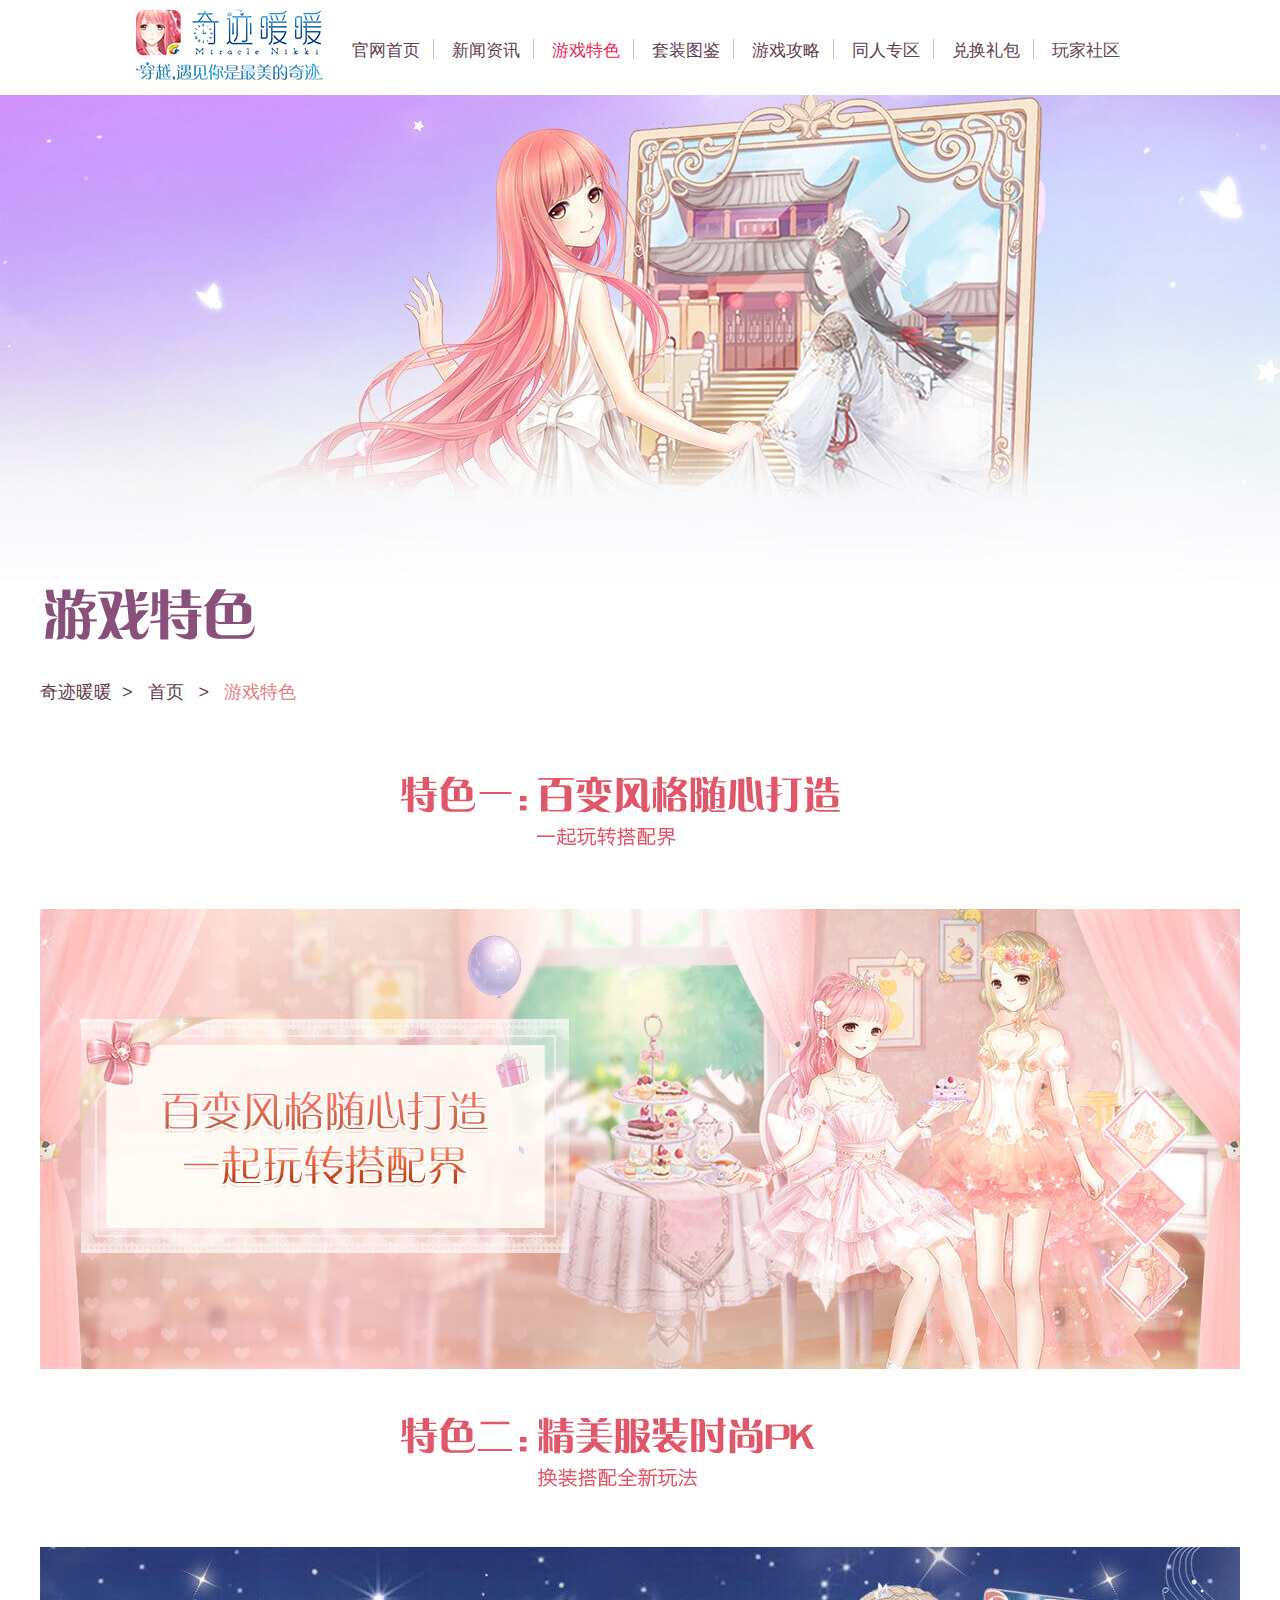
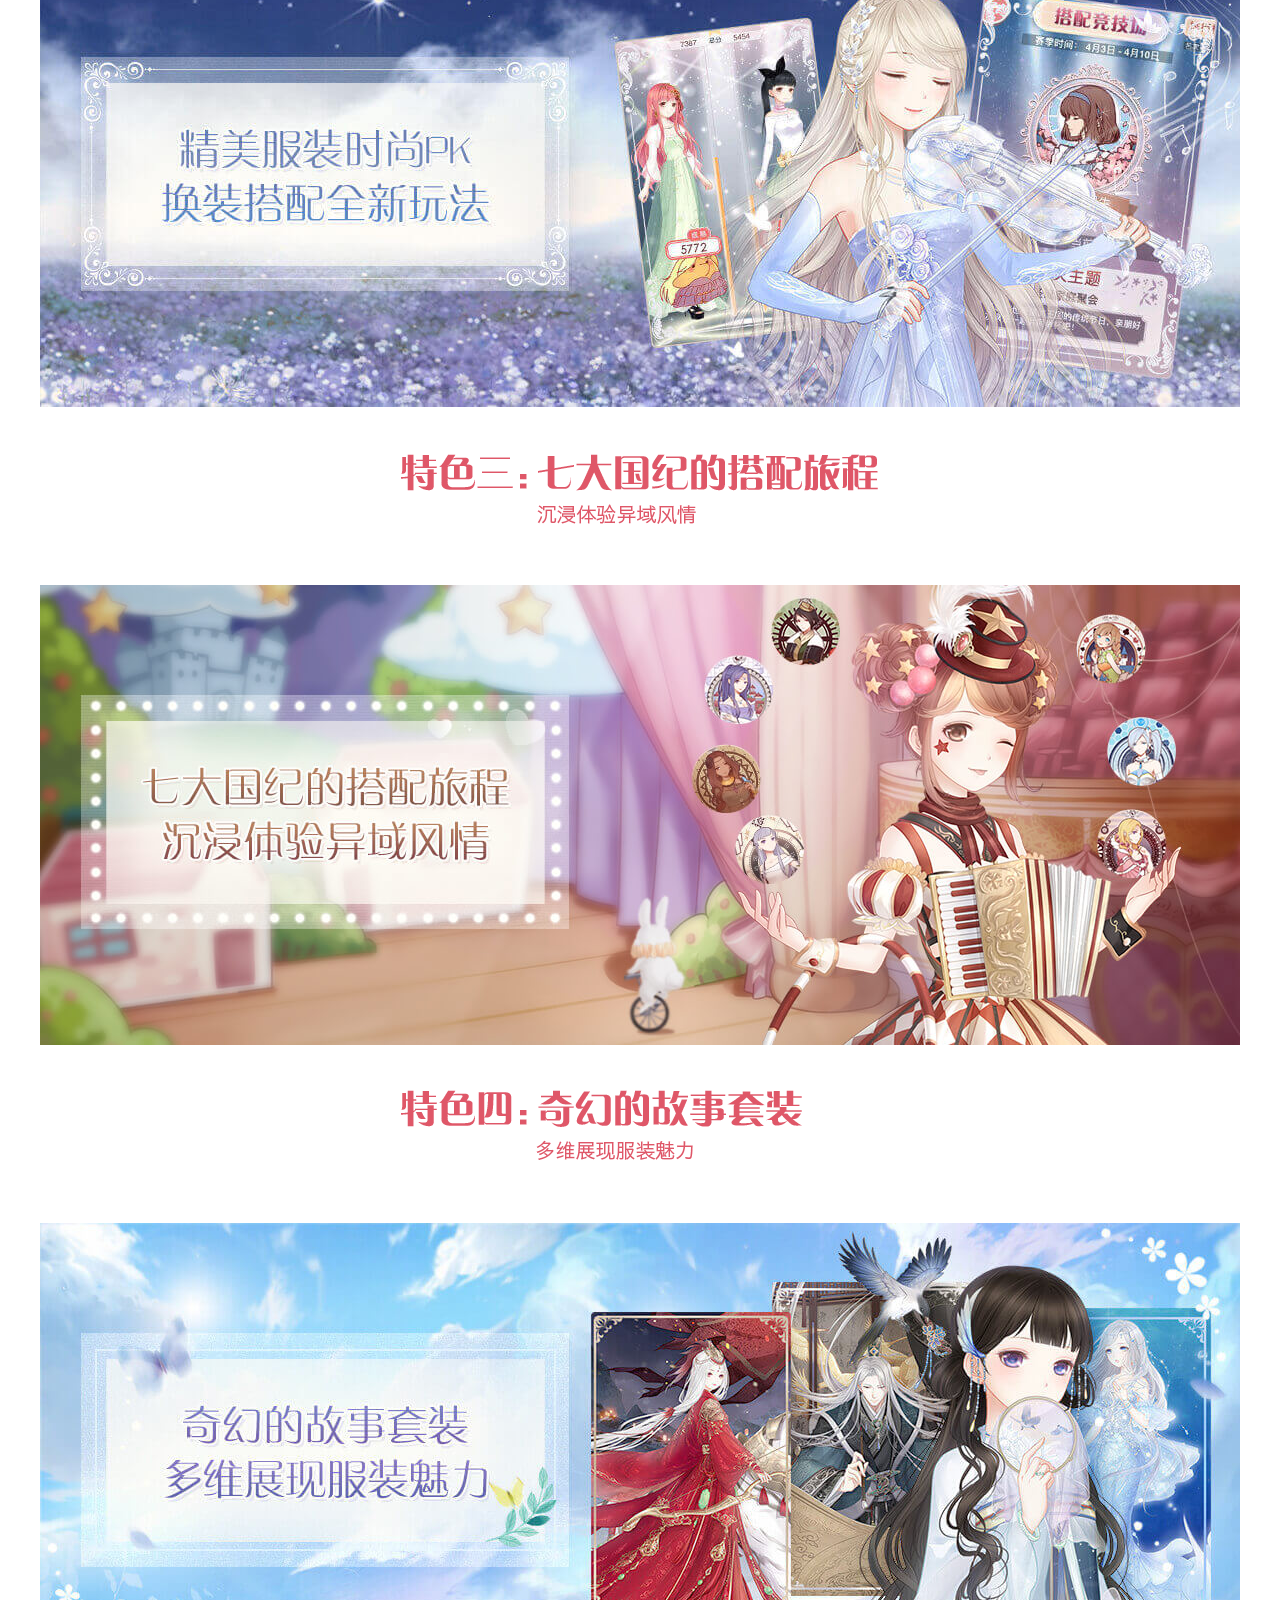
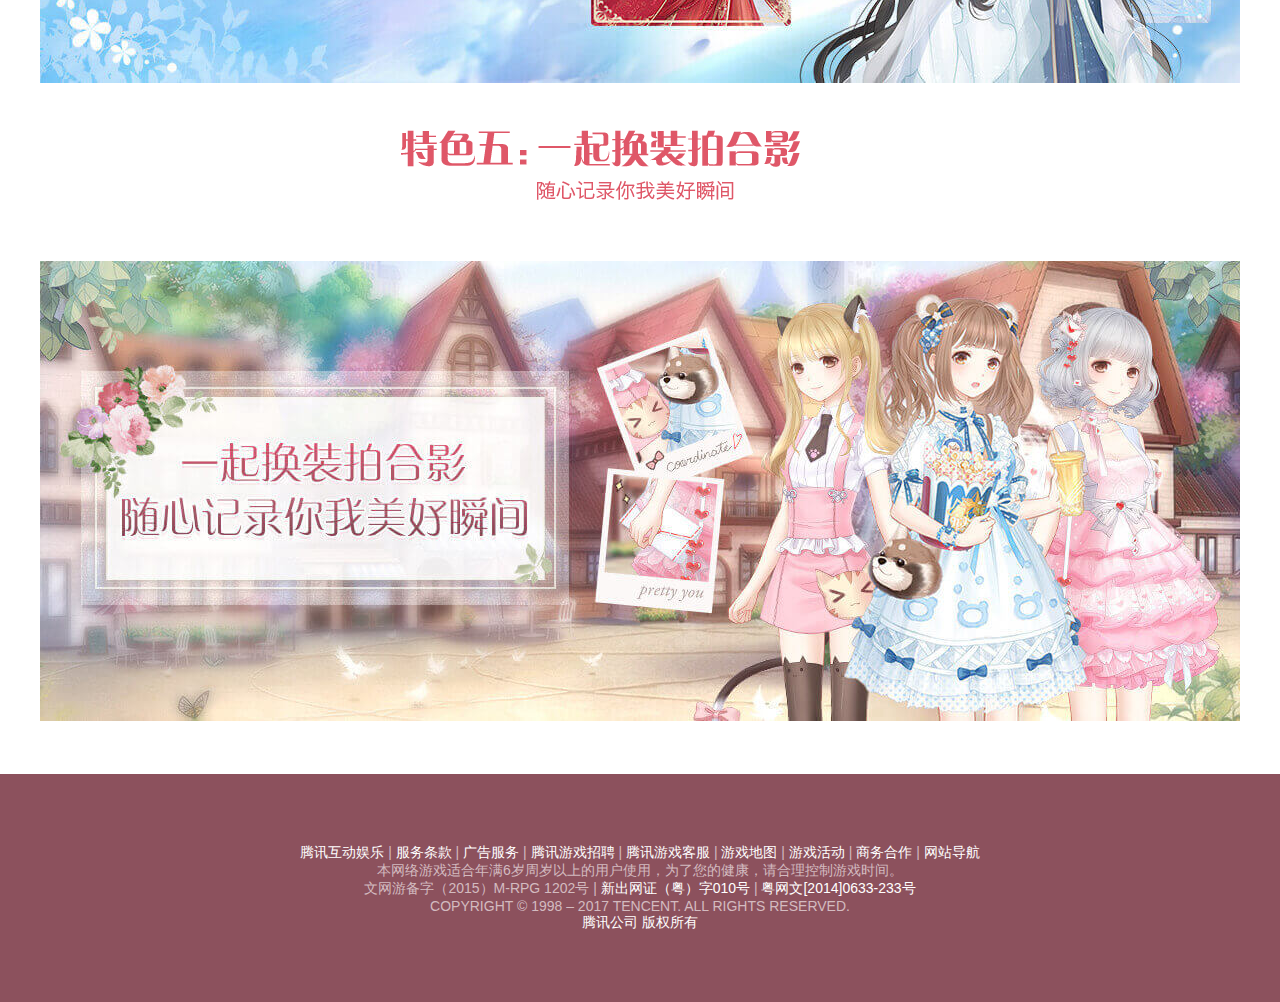
<file: game_ts.html>
<!DOCTYPE html>
<html lang="en">
<head>
    <meta charset="UTF-8">
    <title>游戏特色</title>
    <link rel="stylesheet" href="css/common.css">
    <link rel="stylesheet" href="css/game_ts.css">
</head>
<body>
    <div id="header">动态加载页头</div>
    <div class="main_bd" style="width:1200px">
        <div class="nav_title"></div>
        <!--面包屑导航-->
        <p class="head-route">
            奇迹暖暖&nbsp;&nbsp;>&nbsp;&nbsp;
            <a href="index.html" target="_self">首页</a>
            &nbsp;&nbsp;>&nbsp;&nbsp;
            <span>游戏特色</span>
        </p>
        <ul class="tr_list">
            <li>
                <p class="info inf_f1"></p>
                <img src="image/ts/ts-01.jpg" alt="">
            </li>
            <li>
                <p class="info inf_f2"></p>
                <img src="image/ts/ts-02.jpg" alt="">
            </li>
            <li>
                <p class="info inf_f3"></p>
                <img src="image/ts/ts-03.jpg" alt="">
            </li>
            <li>
                <p class="info inf_f4"></p>
                <img src="image/ts/ts-04.jpg" alt="">
            </li>
            <li>
                <p class="info inf_f5"></p>
                <img src="image/ts/ts-05.jpg" alt="">
            </li>
        </ul>
    </div>
    <div id="footer">动态加载页尾</div>
    <script src="js/jquery-3.2.1.js"></script>
    <script src="js/headerAndFooter.js"></script>
</body>
</html>
</file>
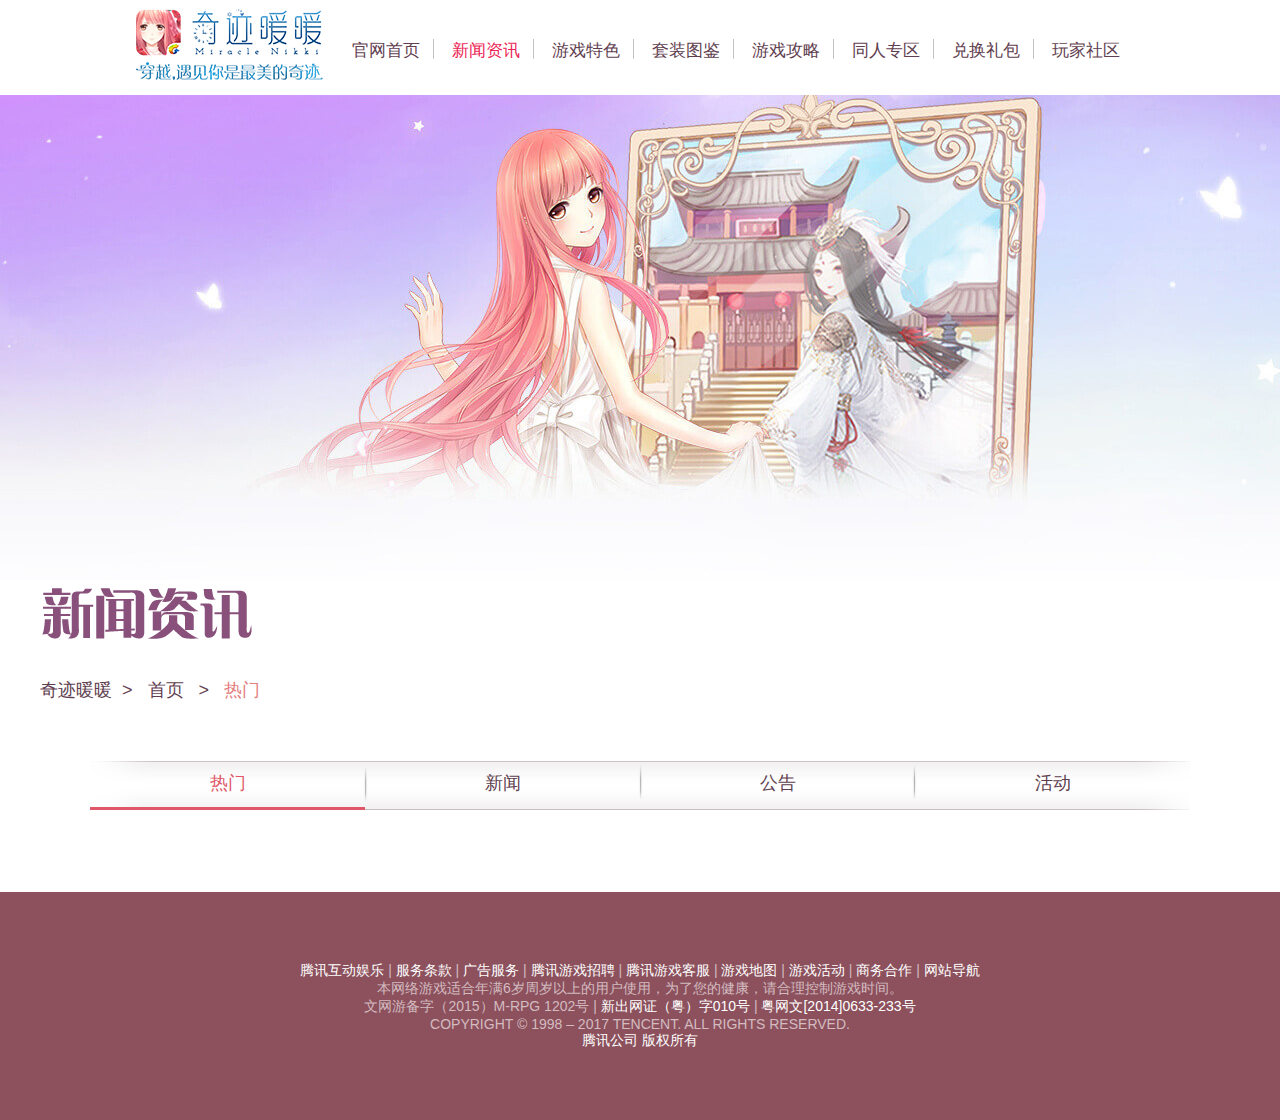
<file: news_info.html>
<!DOCTYPE html>
<html lang="en">
<head>
    <meta charset="UTF-8">
    <title>新闻资讯</title>
    <link rel="stylesheet" href="css/common.css">
    <link rel="stylesheet" href="css/news_info.css">
</head>
<body>
<div id="header">动态加载页头</div>
<div class="main_bd">
    <div class="nav_title"></div>
    <!--面包屑导航-->
    <p class="head-route">
        奇迹暖暖&nbsp;&nbsp;>&nbsp;&nbsp;
        <a href="index.html" target="_self">首页</a>
        &nbsp;&nbsp;>&nbsp;&nbsp;
        <span>热门</span>
    </p>
    <div class="news_list">
        <ul class="news_hd" id="news_hd">
            <li class="on"><a href="javascript:;">热门</a></li>
            <li><a href="javascript:;">新闻</a></li>
            <li><a href="javascript:;">公告</a></li>
            <li><a href="javascript:;">活动</a></li>
        </ul>
        <div id="news_bd">
            <ul class="tab-panel dis" data-toggle="loadNews">
                <!--<li>-->
                    <!--<a href="#">热门 【复开通知】倾心回忆 梦恋奇迹</a>-->
                    <!--<span>2017-10-07</span>-->
                <!--</li>-->
            </ul>
        </div>
        <div class="btn_content">
            <a href="javascript:;"  class="up">上一页</a>
            <a href="javascript:;"  class="down ">下一页</a>
        </div>
    </div>
</div>
<div id="footer">动态加载页尾</div>
<script src="js/jquery-3.2.1.js"></script>
<script src="js/headerAndFooter.js"></script>
<script src="js/news_info.js"></script>
</body>
</html>
</file>
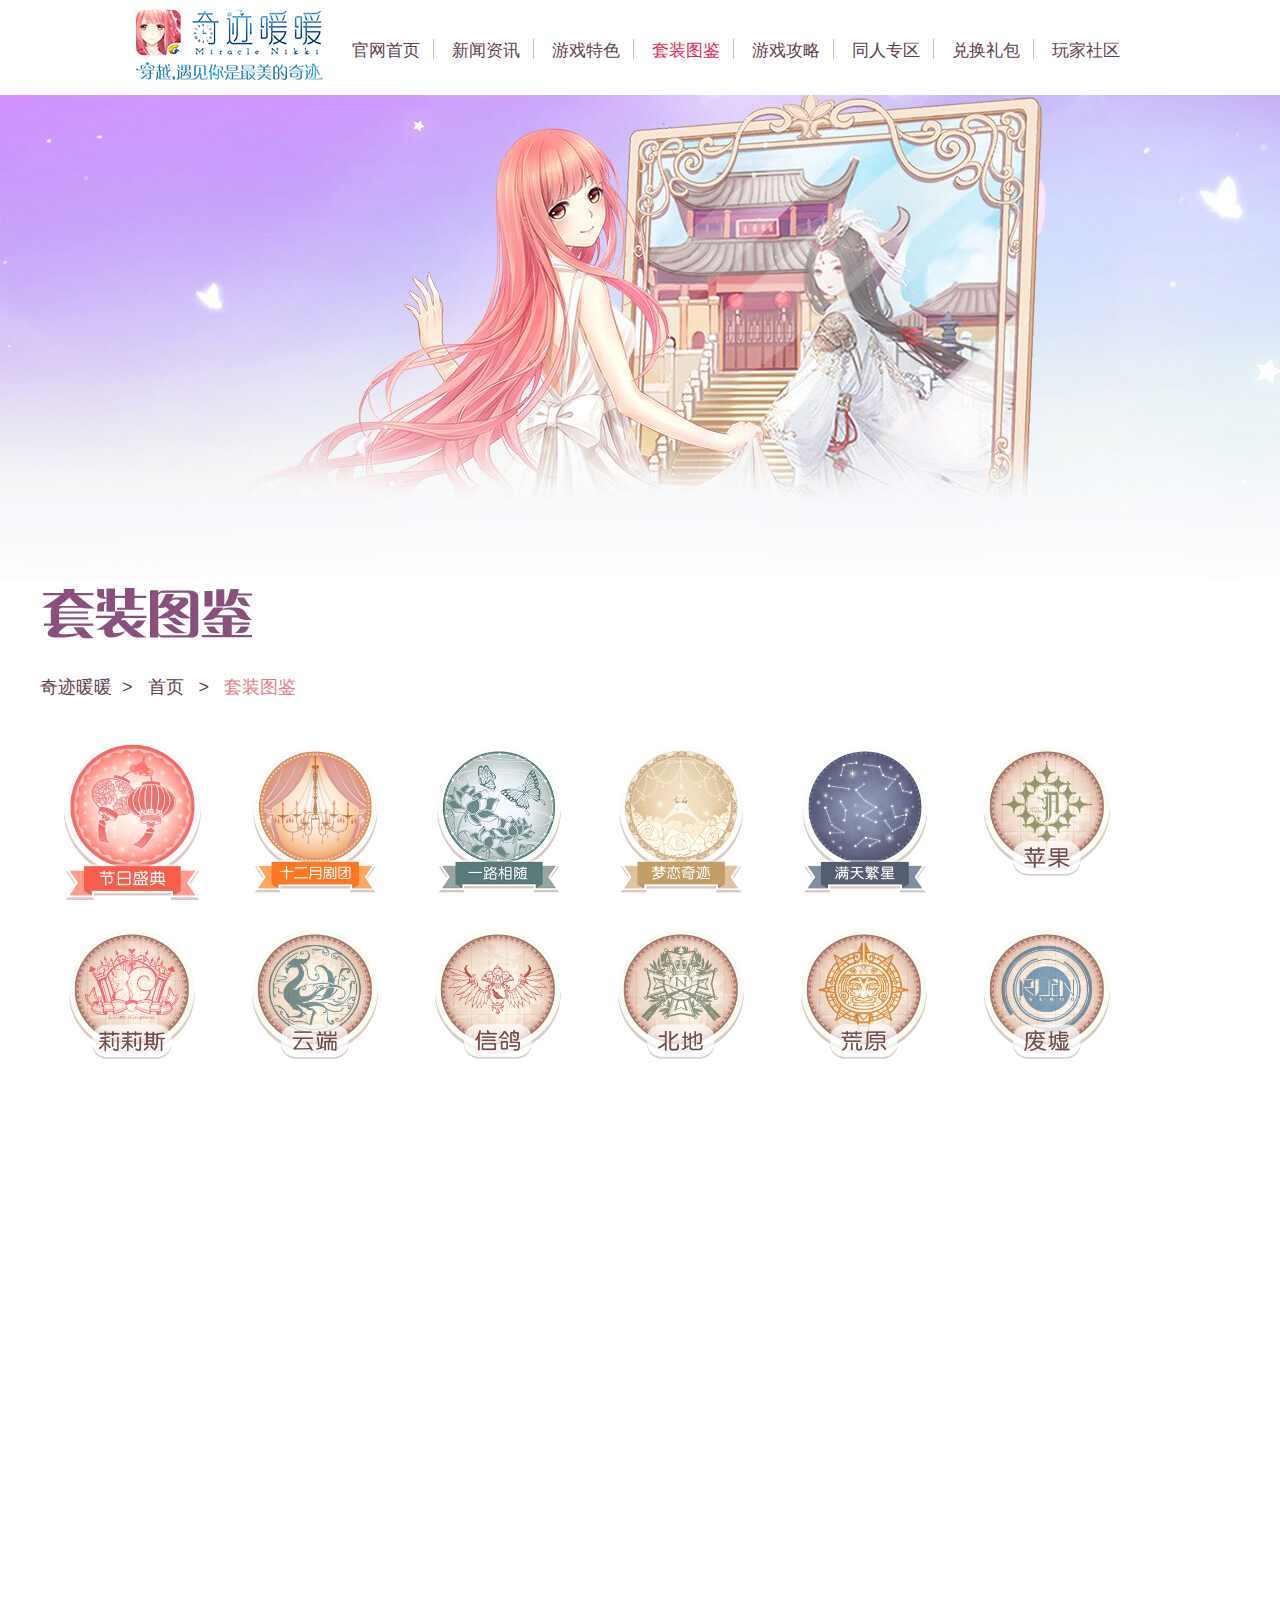
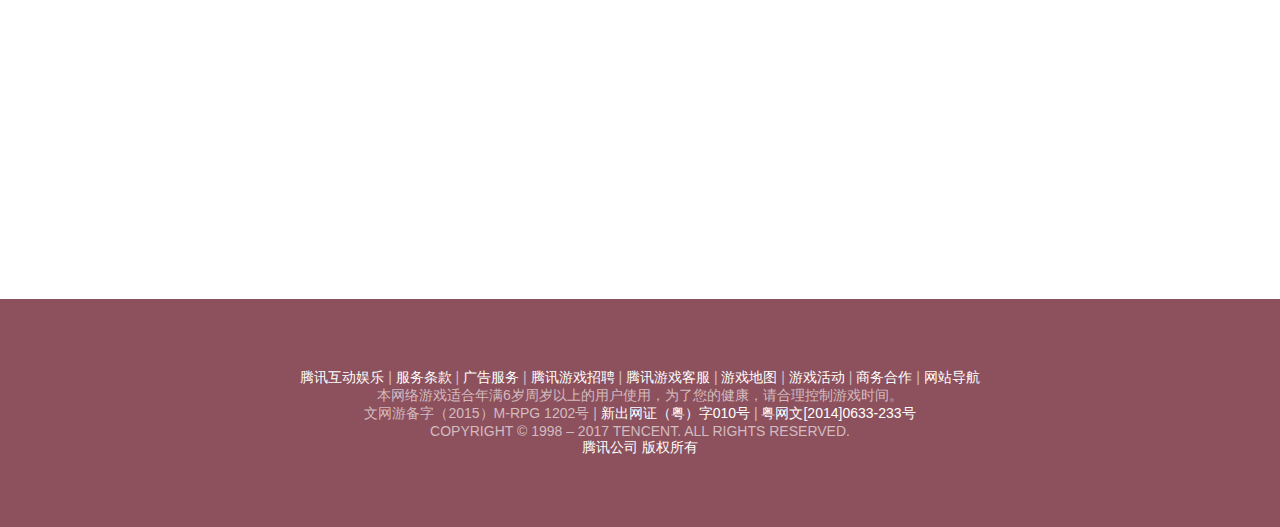
<file: suit_handbook.html>
<!DOCTYPE html>
<html lang="en">
<head>
    <meta charset="UTF-8">
    <title>套装图鉴</title>
    <link rel="stylesheet" href="css/common.css">
    <link rel="stylesheet" href="css/suit_handbook.css">
</head>
<body>
<div id="header">动态加载页头</div>
<div class="main_bd">
    <div class="nav_title"></div>
    <!--面包屑导航-->
    <p class="head-route">
        奇迹暖暖&nbsp;&nbsp;>&nbsp;&nbsp;
        <a href="index.html" target="_self">首页</a>
        &nbsp;&nbsp;>&nbsp;&nbsp;
        <span>套装图鉴</span>
    </p>
    <div class="suit_hd">
        <ul class="clyList">
            <li><a href="javascript:;"><img class="on" src="image/suitHandBook/btn/btn-ico01.png" alt="节日盛典"></a></li>
            <li><a href="javascript:;"><img src="image/suitHandBook/btn/btn-ico02.png" alt="十二月剧团"></a></li>
            <li><a href="javascript:;"><img src="image/suitHandBook/btn/btn-ico03.png" alt="一路相随"></a></li>
            <li><a href="javascript:;"><img src="image/suitHandBook/btn/btn-ico04.png" alt="梦恋奇迹"></a></li>
            <li><a href="javascript:;"><img src="image/suitHandBook/btn/btn-ico05.png" alt="满天繁星"></a></li>
            <li><a href="javascript:;"><img src="image/suitHandBook/btn/btn-ico06.png" alt="苹果"></a></li>
            <li><a href="javascript:;"><img src="image/suitHandBook/btn/btn-ico07.png" alt="莉莉斯"></a></li>
            <li><a href="javascript:;"><img src="image/suitHandBook/btn/btn-ico08.png" alt="云端"></a></li>
            <li><a href="javascript:;"><img src="image/suitHandBook/btn/btn-ico09.png" alt="信鸽"></a></li>
            <li><a href="javascript:;"><img src="image/suitHandBook/btn/btn-ico10.png" alt="北地"></a></li>
            <li><a href="javascript:;"><img src="image/suitHandBook/btn/btn-ico11.png" alt="荒原"></a></li>
            <li><a href="javascript:;"><img src="image/suitHandBook/btn/btn-ico12.png" alt="废墟"></a></li>
        </ul>
    </div>
    <div class="suit_bd">
        <ul class="suitList">
            <!--<li>-->
                <!--<a href="#">-->
                    <!--<img src="image/suitHandBook/01Festival/011.jpg" alt="">-->
                    <!--<span>花遇时光</span>-->
                <!--</a>-->
            <!--</li>-->
        </ul>
        <div class="pageBtn">
            <!--<a href="javascript:;">上一页</a>-->
            <!--<a href="javascript:;" class="on">1</a>-->
            <!--<a href="javascript:;">下一页</a>-->
        </div>
    </div>
</div>
<div id="footer">动态加载页尾</div>
<script src="js/jquery-3.2.1.js"></script>
<script src="js/headerAndFooter.js"></script>
<script src="js/suit_handbook.js"></script>
</body>
</html>
</file>
<file: css/common.css>
body,div,dl,dt,dd,ol,li,ul,h1,h2,h3,h4,h5,h6,pre,th,td,p{
	margin:0;
	padding:0;
}

ol,ul{
	list-style:none;
}
table{
	border-collapse:collapse;
}
a{
	text-decoration:none;
	color:#5F3E4F;
}
.hide{
	display:none;
	font-size:0;
	line-height:0;
}
.clear{
	clear:both;
}

body{font:normal 14px "microsoft yahei",simsun,Tahoma,sans-serif;color:#5F3E4F;background: #ffffff;min-width: 1200px;margin: 0;}

body .main_bd{
	width:1200px;
	min-height:200px;
	margin:0 auto;
	margin-bottom:50px;
}
/*面包屑导航部分*/
.main_bd .head-route{
	padding:30px 0;
	font-size:18px;
}
.main_bd .head-route span{
	color:#e47e80;
}
</file>
<file: css/homepage.css>
body {
	width: 100%;
	position: relative;
}
.cherry{
	position:absolute;
	left: 0;
	right: 0;
	width:100%;
	height:3735px;
	overflow: hidden
}
#myCherry{
	width:50px;
	height:50px;
	margin-top:-5%;
	position: absolute;
	z-index: 999;
}
/*右侧导航*/
.sliderBar{
	width:161px;
	height:411px;
	background:url("../image/sliderBar.png");
	position:fixed;
	top:20%;
	right:0;
	z-index:98;
	font-size: 18px;
}
.sliderBar ul{
	width:99px;
	height:315px;
	margin:10px auto;
	position:relative;
	top:45px;
}
.sliderBar ul li{
	width:100%;
	height:50px;
	text-align:center;
	line-height:50px;
	border-bottom:1px solid #F1A8AD;
	transition: all .5s linear;
}
.sliderBar ul li:last-child{
	border-bottom:1px solid transparent;
}
.sliderBar ul li a{
	display:block;
	width:100%;
	margin:4px;
	color:#FDEFF0;
}
.sliderBar ul li.current{border-bottom:1px solid #FDEFF0;filter:contrast(1.5)}
.sliderBar ul li.current a{color:#9B5566;filter:contrast(1.5)}
.sliderBar li a i{
	width:80px;
	line-height:30px;
	background: #FA9FA8;
	display:block;
	text-align:center;
	margin:15px auto;
	border-radius:20px;
	color:#9B5566
}
/*导航部分*/
.header{
	width:100%;
	min-height:800px;
	background:#fff;
}
.header .nav{
	height:95px;
	width:1050px;
	position:relative;
	margin:0px auto;
}

.header .nav ul li{
	width:100px;
	float:left;
	text-align:center;
}
.header .nav ul li:first-child{
	width:221px;
	height:95px;
	margin-top:9px;
}
.header .nav ul li:not(:first-child){
	margin-top:39px;
}
.header .nav ul li a{
	display:inline-block;
	font-size:17px;
	padding:0 10px;
}
.header .nav ul li a:hover{
	color:#EB8594;
}
.header .nav ul li a.on{
	color: #eb2455;
}
.l_line{
	width:5px;
	height:20px;
	position:absolute;
	background-image:url("../image/sprite.png");
	background-position:-380px -35px;
}
/*大背景*/
.header .bg{
	height:689px;
	width:100%;
	position:absolute;
	background:url("../image/bg_01.jpg") no-repeat top center;
	overflow:hidden;
}
.center{
	position:relative;
	width:1200px;
	margin:0 auto;
}
.center .star{
	position:absolute;
	z-index:50;
	animation:myStar 1s infinite;
	-moz-animation: myStar 1s infinite;
	-o-animation: myStar 1s infinite;
	-webkit-animation: myStar 1s infinite;
}
.center .star1{
	top:30px;
	left:125px;
	-webkit-animation-delay: 0.7s;
	-moz-animation-delay: 0.7s;
	-o-animation-delay: 0.7s;
	animation-delay: 0.7s;
}
.center .star2{
	top:325px;
	left:526px;
	-webkit-animation-delay: 0.35s;
	-moz-animation-delay: 0.35s;
	-o-animation-delay: 0.35s;
	animation-delay: 0.35s;
}
.center .star3{
	top:400px;
	left:1123px;
	-webkit-animation-delay: 0.2s;
	-moz-animation-delay: 0.2s;
	-o-animation-delay: 0.2s;
	animation-delay: 0.2s;
}
.center .star4{
	top:76px;
	left:500px;
}
.center .star5{
	 top:220px;
	 left:742px;
	-webkit-animation-delay: 0.15s;
	-moz-animation-delay: 0.15s;
	-o-animation-delay: 0.15s;
	animation-delay: 0.15s;
 }
.center .star6{
	top:465px;
	left:105px;
	-webkit-animation-delay: 0.1s;
	-moz-animation-delay: 0.1s;
	-o-animation-delay: 0.1s;
	animation-delay: 0.1s;
}
@keyframes myStar{
	0%{
		transform: scale(0.5,0.5);
		-moz-transform:scale(0.5,0.5);
		-o-transform:scale(0.5,0.5);
		-webkit-transform:scale(0.5,0.5) ;
	}
	50%{
		transform: scale(1,1);
		-moz-transform:scale(1,1);
		-o-transform:scale(1,1);
		-webkit-transform:scale(1,1) ;
	}
	100%{
		transform: scale(0.5,0.5);
		-moz-transform:scale(0.5,0.5);
		-o-transform:scale(0.5,0.5);
		-webkit-transform:scale(0.5,0.5) ;
	}
}
.header .bg .mirr{
	margin:0 auto;
	position:relative;
	left:-360px;
}
.header .bg .mirr img{
	display:block;
	position:absolute;
	transition: all 0.1s linear;
}
.header .bg .kv{
	position:relative;
	bottom:200px;
	left:-360px;
}
.header .bg .kv img{
	position:relative;
	bottom:-546px;
}
/*新闻资讯*/
.header_news{
	width:100%;
	background:url("../image/bg_02.jpg") no-repeat top center;
	height:280px;
	margin:0 auto;
	margin-top:-16px;
}
.news_list{
	width:1200px;
	position:relative;
	top:-60px;
	height:300px;
	display:flex;
}
.news_list .header_roll{
	width:525px;
	height:300px;
	position:relative;
	overflow:hidden;
}
/*小圆点*/
.header_roll .dots{
	z-index:10;
	position:absolute;
	bottom:10px;
	right:10px;
	cursor:pointer;
}
.header_roll .roll_images{
	position:absolute;
	left:0px;
}
.header_roll .roll_images li{
	float:left;
	list-style: none;
}
.header_roll .dots li{
	display:inline-block;
	width:12px;
	height:12px;
	margin:0 3px;
	background: #eee;
	-webkit-border-radius:50%;
	-moz-border-radius:50%;
	border-radius:50%;
}
.header_roll .dots li.on{
	background:#eb8594;
}
.news_list .news_advance{
	width:450px;
	height:300px;
	background:#fff;
}
.news_advance .tab{padding:10px;}
	.tab .hd{
		width:100%;
		height:43px;
		border-bottom:2px solid #ddd;
	}
	.hd ul li{
		width:23%;
		height:42px;
		text-align:center;
		float:left;
		font-size:18px;
	}
	.hd li a{
		display:inline-block;
		line-height:42px;
		width:100%;
	}
.news_advance .tab li.on{border-bottom:3px solid #e47e80;}
.news_advance .tab li.on a{color:#e47e80}
	.hd img{position:relative;top:8px;}
	.bd .tab-panel{width:430px;height:100%;display:none;margin-top:8px;}
	.tab-panel  li{width:100%;line-height:45px;}
	.tab-panel li span{float:right}
	.tab-panel li a:hover{color:red;text-decoration:underline;}
	ul.tab-panel.dis{
		display:block;
	}
.news_list .download{
	width:225px;
	height:300px;
	position:relative;
	background-image: url("../image/download/qr-bg.jpg");
}
.download img{position:absolute;width:173px;height:175px;left:26px;top: 33px;border-radius:5px;}
.download a{display:inline-block;width:112px;height:50px;float:left;margin-top:250px;}
.download a:hover{background: #ffcaca;opacity:0.2}
.czyz_cont{
	background:url("../image/bg_03.jpg") no-repeat center top;
	width:100%;
	height:511px;
}

.bx-wrapper .bx-controls-direction a{
	width: 75px;
	height: 78px;
}
.bx-wrapper .bx-prev,.bx-wrapper .bx-next {
	position: absolute;
	right: 10px;
	top: 50%;
	margin-top: -39px;
	z-index: 2;
	display: none;
}

.cy-swiper{
	width: 1200px;
	height: 500px;
	position: relative;
	margin: 0 auto;
	top:50px;
}
.cy-swiper .swiper-slide {
	text-align: center;
	opacity: 1;
	-webkit-transition: 200ms;
	-moz-transition: 200ms;
	-o-transition: 200ms;
	transition: 200ms;
	-webkit-transform: scale(0);
	-moz-transform: scale(0);
	-ms-transform: scale(0);
	-o-transform: scale(0);
	transform: scale(0);
}
.cy-swiper .swiper-slide-visible {
	text-align: center;
	width: 290px!important;
	position: relative;
	margin: 0 auto;
	opacity: .6;
	-webkit-transform: scale(0.8);
	-moz-transform: scale(0.8);
	-ms-transform: scale(0.8);
	-o-transform: scale(0.8);
	transform: scale(0.8);
}
.cy-swiper  .swiper-slide-active {
	position: relative;
	margin: 0 auto;
	z-index: 22;
	top: 0;
	right: 50px;
	opacity: 1;
	-webkit-transform: scale(1);
	-moz-transform: scale(1);
	-ms-transform: scale(1);
	-o-transform: scale(1);
	transform: scale(1);

}
.arrow-left{
	position: absolute;
	top:50%;
	left: 10%;
	z-index: 22;
}
.arrow-right{
	position: absolute;
	top:50%;
	right: 10%;
	z-index: 22;
}
.yxts_cont{
	background:url("../image/bg_04.jpg") no-repeat center top;
	width:100%;
	height:570px;
}
.yxts_cont .swiper_container{
	min-width:1200px;
	height:460px;
	position:relative;
	top:50px;
	overflow:hidden;
}
.yxts_cont .swiper_container ul{
	position:absolute;
	left:0px;
}
.yxts_cont .swiper_container ul li{
	float:left;
}
.swiper_container .ts_dots{
	width:100%;
	position:absolute;
	bottom:10px;
	text-align: center;
}
.swiper_container .ts_dots span{
	display:inline-block;
	width:14px;
	height:14px;
	border:1px solid #e47e80;
	background-color: #fff;
	box-shadow: 0px 1px 1px #e47e80 inset;
	border-radius:50%;
	margin:0 3px;
	cursor:pointer;
}
.swiper_container .ts_dots span.on{
	background-color: #e47e80;
}
.yxgl_cont{
	background:url("../image/bg_05.jpg") no-repeat center top;
	width:100%;
	margin-top:-20px;
	height:516px;
}
.yxgl_cont .gl_list,.tr_list{
	width:1200px;
	position:relative;
	top:50px;
	overflow:hidden;
	display:flex;
	justify-content:space-between;
	background: #fff;
}
.yxgl_cont .gl_list{
	height:420px;
}
.trzq_cont{
	background:url("../image/bg_06.jpg") no-repeat center top;
	width:100%;
	height:590px;
}
.trzq_cont .tr_list{height:420px;}

.li_left,.li_center,.li_right{
	width:370px;
	padding:15px;
}
.comm_titles{
	width:370px;
	height:50px;
	border-bottom:1px solid #d7d7d7;
	margin-bottom:15px;
}
.comm_titles span{line-height:50px;font-size:20px;}
.comm_titles a{line-height:60px;float:right;}

.comCss img{width:370px}
.comCss ul li a{display:inline-block;line-height:36px;}
.comCss ul li span{float:right;line-height:36px;}

/*hover*/
.comCss ul li a:hover{text-decoration:underline;color:red}


.li_center .hd ul li{width:185px;height:50px;background: #FBBFC9;}
.li_center .hd ul li.on{background: #FF93A5;}
.li_center .hd ul li a{color:#fff;line-height:50px;}

.bd .tab_pannel{display:none;}
.bd .tab_pannel.dis{display:block;}
.bd .tab_pannel li{
	line-height:38px;
	float:left;
	width:185px;
	box-sizing:border-box;
	border-left:1px solid #d7d7d7;
	border-bottom:1px solid #d7d7d7;
	padding-left:5px;
}
.bd .tab_pannel li a:hover{
	color:red;
}
.bd .tab_pannel li:last-child{
	border-right:1px solid #d7d7d7;
}
.bd .tab_pannel li:nth-child(2n){
	border-right:1px solid #d7d7d7;
}
.jnjs ul{margin-left:6px;}
.jnjs ul li{width:87px;height:95px;float:left;text-align: center;
	border:1px solid #d7d7d7; background:#F8F8F8; margin:0px 1px 8px 1px;}
.jnjs ul li img{width:74px;}
.jnjs ul li span{height:20px;display:inline-block;position:relative;bottom:8px;font-size:12px;}
/*同人专区*/
.trzq_cont .videos ul li{
	float:left;
	margin:0px 4px 16px 4px;
	position:relative;
}
.trzq_cont .videos ul li img{
	width:175px;
	height:145px;
}
.trzq_cont .videos ul li span{
	display:block;
	width:175px;
	background:rgba(0,0,0,0.5);
	line-height:45px;
	position:absolute;
	bottom:4px;
	text-align:center;
	color:#fff;
}
.trzq_cont .videos div{
	width:175px;
	height:145px;
	position:absolute;
	left:0;
	top:0;
}
.trzq_cont .videos div:hover{
	cursor:pointer;
	background: url("../image/play.png") no-repeat center center rgba(0,0,0,0.4);
}
.trzq_cont .content_pic ul li{
    float:left;
    margin:0px 4px 4px 4px;
    position:relative;
}
.trzq_cont .content_pic ul li img{
    width:175px;
    height:140px;
}
.trzq_cont .content_pic ul li span{
    display:inline-block;
    position:absolute;
    width:100%;
    line-height:45px;
    background:rgba(0,0,0,0.5);
    overflow:hidden;
    bottom:4px;
    text-align:center;
    color:#fff;
    left:0;
}
/*合作媒体*/
.hzmt_cont{
	width:100%;
	height:320px;
	position:relative;
}
.hzmt_cont .text{
	width:120px;
	height:100px;
	line-height:100px;
	margin:0 auto;
	font-size:30px;
}

.hzmt_cont .hzmt{
	display:block;
	text-align:center;
	margin-bottom:20px;
	}
.hzmt_cont .hzmt li{
	width:163px;
	display:inline-block;

}
#footer{
	color:#D3BBC0;
	background:#8c515d;
	padding:25px;
	overflow:hidden;
}
#footer a{
	color:#fff;
	font-size:14px;
}
#foo_details{
	padding:20px 0;
	text-align:center;
}
</file>
<file: css/newsComm.css>
.main_bd p{
    display: block;
    -webkit-margin-before: 1em;
    -webkit-margin-after: 1em;
}
.main_bd .nav_title{
    width:220px;
    height:58px;
    padding:5px 0;
    background:url("../image/title.png") -4px -65px no-repeat;
}
.hd{
    margin:0 30px;
}
.hd .title{
    display: block;
    overflow: hidden;
    width:100%;
    font: 500 26px/2.5 '\5FAE\8F6F\96C5\9ED1', tahoma;
    text-overflow: ellipsis;
    white-space: nowrap;
    color: #000;
    border-bottom: 1px solid #666;
}
.hd .info {
    margin-top:-25px;
    font-size: 14px;
    color: #666;
}
.context{font-size: 16px;line-height: 1.7;}
span.red{color:red}
p.center{width:100%;text-align:center;}
</file>
<file: css/game_trick.css>
.main_bd .nav_title{
    width:220px;
    height:55px;
    padding:5px 0;
    background:url("../image/title.png") -4px -5px no-repeat;
}
.trick_list{
    width:1100px;
    min-height:110px;
    margin:0 auto;
    background-image: url("../image/title_bar.png");
    background-size: 1100px 110px;
    background-repeat: no-repeat;
}
.trick_list .trick_hd{
    height:110px;
}
.trick_list .trick_hd li{
    float:left;
    width:25%;
    text-align:center;
    font-size: 18px;
    line-height:48px;
    margin-top:27px;
    cursor: pointer;
    border-bottom: 3px solid transparent;
}
.trick_list .trick_hd li a{display:inline-block;width:100%;height:100%}
.trick_list .trick_hd li.on a{color:#df5768}
.trick_list .trick_hd li.on{border-bottom: 3px solid #df5768}
.trick_bd{margin-bottom: 100px;}
.tab-panel{
    font-size:16px;
}
.tab-panel li{
    line-height:50px;
    border-bottom:1px dotted #df5768;
}
.tab-panel li span{float:right;}
.tab-panel a:hover{color:#df5768;text-decoration:underline}
.tg {
    color:#000;
    font-size:18px;

}
.tg span{
    display:inline-block;
    width:20px;
    font-size:18px;
    vertical-align:top;
    height:236px;
    padding:12px 40px;
    background: #f6f6f6;
    margin-bottom:20px;
    box-shadow: 0px 0px 2px 3px #eee;
}
.tg span:nth-child(1){
    padding-top:18px;
    height:230px;
}
.tg ul{
    display:inline-block;
    width:88%;
    height:260px;
    padding:20px 20px;
    box-sizing: border-box;
    margin-bottom:20px;
    box-shadow: 0px 0px 2px 3px #eee;
}
.tg ul li a{
    width:139px;
    line-height:44px;
    margin:13px 22px;
    float:left;
    text-align:center;
    background: url("../image/tg.png");
    filter:grayscale(1);
    -webkit-filter:grayscale(1);
}
.tg ul li a:hover{
    filter:grayscale(0);
    -webkit-filter:grayscale(0);
}
.jnList{
    font-size:16px;
    box-shadow: 0px 0px 2px 3px #eee;
}
.jnList li{
    width:80%;
    margin:0 auto;
    border-bottom: 1px dashed #df5768;
}
.jnList li:last-child{
    border-bottom: 1px dashed transparent;
}
.jnList .jn{
    display:inline-block;
    padding:20px;
}
.jnList .jn_pic{
    width:20%;
    text-align: center;
}
.jnList .jn_desc{padding:20px;}
.jnList p{
    display:block;
    line-height:30px;
    -webkit-margin-before: 1em;
    -webkit-margin-after: 1em;
    -webkit-margin-start: 0px;
    -webkit-margin-end: 0px;
}
</file>
<file: css/game_ts.css>
.main_bd .nav_title{
    width:220px;
    height:60px;
    padding:5px 0;
    background:url("../image/title.png") -4px -245px no-repeat;
}
.tr_list .info{
    display:block;
    width:480px;
    height:95px;
    margin:40px auto;
}
.main_bd .tr_list .inf_f1{
    background:url("../image/ts/ts-title.png") 0px 0px no-repeat;
}
.main_bd .tr_list .inf_f2{
    background:url("../image/ts/ts-title.png") 0px -95px no-repeat;
}
.main_bd .tr_list .inf_f3{
    background:url("../image/ts/ts-title.png") 0px -195px no-repeat;
}
.main_bd .tr_list .inf_f4{
    background:url("../image/ts/ts-title.png") 0px -295px no-repeat;
}
.main_bd .tr_list .inf_f5{
    background:url("../image/ts/ts-title.png") 0px -390px no-repeat;
}
</file>
<file: css/news_info.css>
.main_bd .nav_title{
    width:220px;
    height:58px;
    padding:5px 0;
    background:url("../image/title.png") -4px -65px no-repeat;
}
.news_list{
    width:1100px;
    min-height:110px;
    margin:0 auto;
    background-image: url("../image/title_bar.png");
    background-size: 1100px 110px;
    background-repeat: no-repeat;
}
.news_list .news_hd{
    height:110px;
}
.news_list .news_hd li{
    float:left;
    width:25%;
    text-align:center;
    font-size: 18px;
    line-height:48px;
    margin-top:27px;
    cursor: pointer;
    border-bottom: 3px solid transparent;
}
.news_list .news_hd li a{display:inline-block;width:100%;height:100%}
.news_list .news_hd li.on a{color:#df5768}
.news_list .news_hd li.on{border-bottom: 3px solid #df5768}
.tab-panel{
    display:none;
    font-size:16px;
}
.news_list .tab-panel li{
    line-height:50px;
    border-bottom:1px dotted #df5768;
}
.news_list .tab-panel li span{float:right;}
.news_list .tab-panel a:hover{color:#df5768;text-decoration:underline}
.news_list .tab-panel.dis{display:block;}

.news_list .btn_content{
    text-align:center;
}
.news_list .btn_content a{
    display:none;
    width:100px;
    line-height:30px;
    padding:5px;
    font-size:16px;
    border-radius:30px;
    border:1px solid #5f3e4f;
    margin:30px;
}
.news_list .btn_content a.dis{
    display:inline-block;
}
.news_list .btn_content a:hover{
    color:#df5768;
}
</file>
<file: css/suit_handbook.css>
.main_bd .nav_title{
    width:220px;
    height:55px;
    padding:5px 0;
    background:url("../image/title.png") -4px -186px no-repeat;
}
.suit_hd{width:1100px;height:370px;}
.suit_hd ul.clyList{width:100%;}
.suit_hd ul.clyList li{float:left;width:183px;height:183px;text-align: center;line-height:183px;}
.clyList li img{
    width:140px;
    margin-top:15px;
    transform-origin:center;
    transition: all .2s linear;
}
.clyList li img.on{
    transform:scale(1.1);
}
.clyList li img:hover{
    transform:scale(1.1);
}
.suit_bd{ width:inherit;}

/*注意此处的height值会影响footer模块*/
.suitList{ height:750px;}
.suitList li{
    float:left;
    margin:11px;
}
.suitList li img{width:250px;display:block}
.suitList li span{
    display:block;
    margin:0 auto;
    width:135px;
    line-height:26px;
    border-radius:30px;
    text-align:center;
    background: #f7e8e2;
}
.suit_bd .pageBtn{
    margin-top:20px;
    text-align:right;
}
.suit_bd .pageBtn a{
    padding:10px 18px;
    margin:0 3px;
    border-radius: 10px;
    background: #f7e8e2;
    box-shadow:1px 1px 2px #c2c1c4;
}
.suit_bd .pageBtn a.on{
    background: #acd4db;
    color:#fff;
}
/*注意这种警用鼠标单击事件的方法IE9不适用*/
.disabled{
    pointer-events:none;
    cursor: pointer;
    opacity:0.6;
}
</file>
